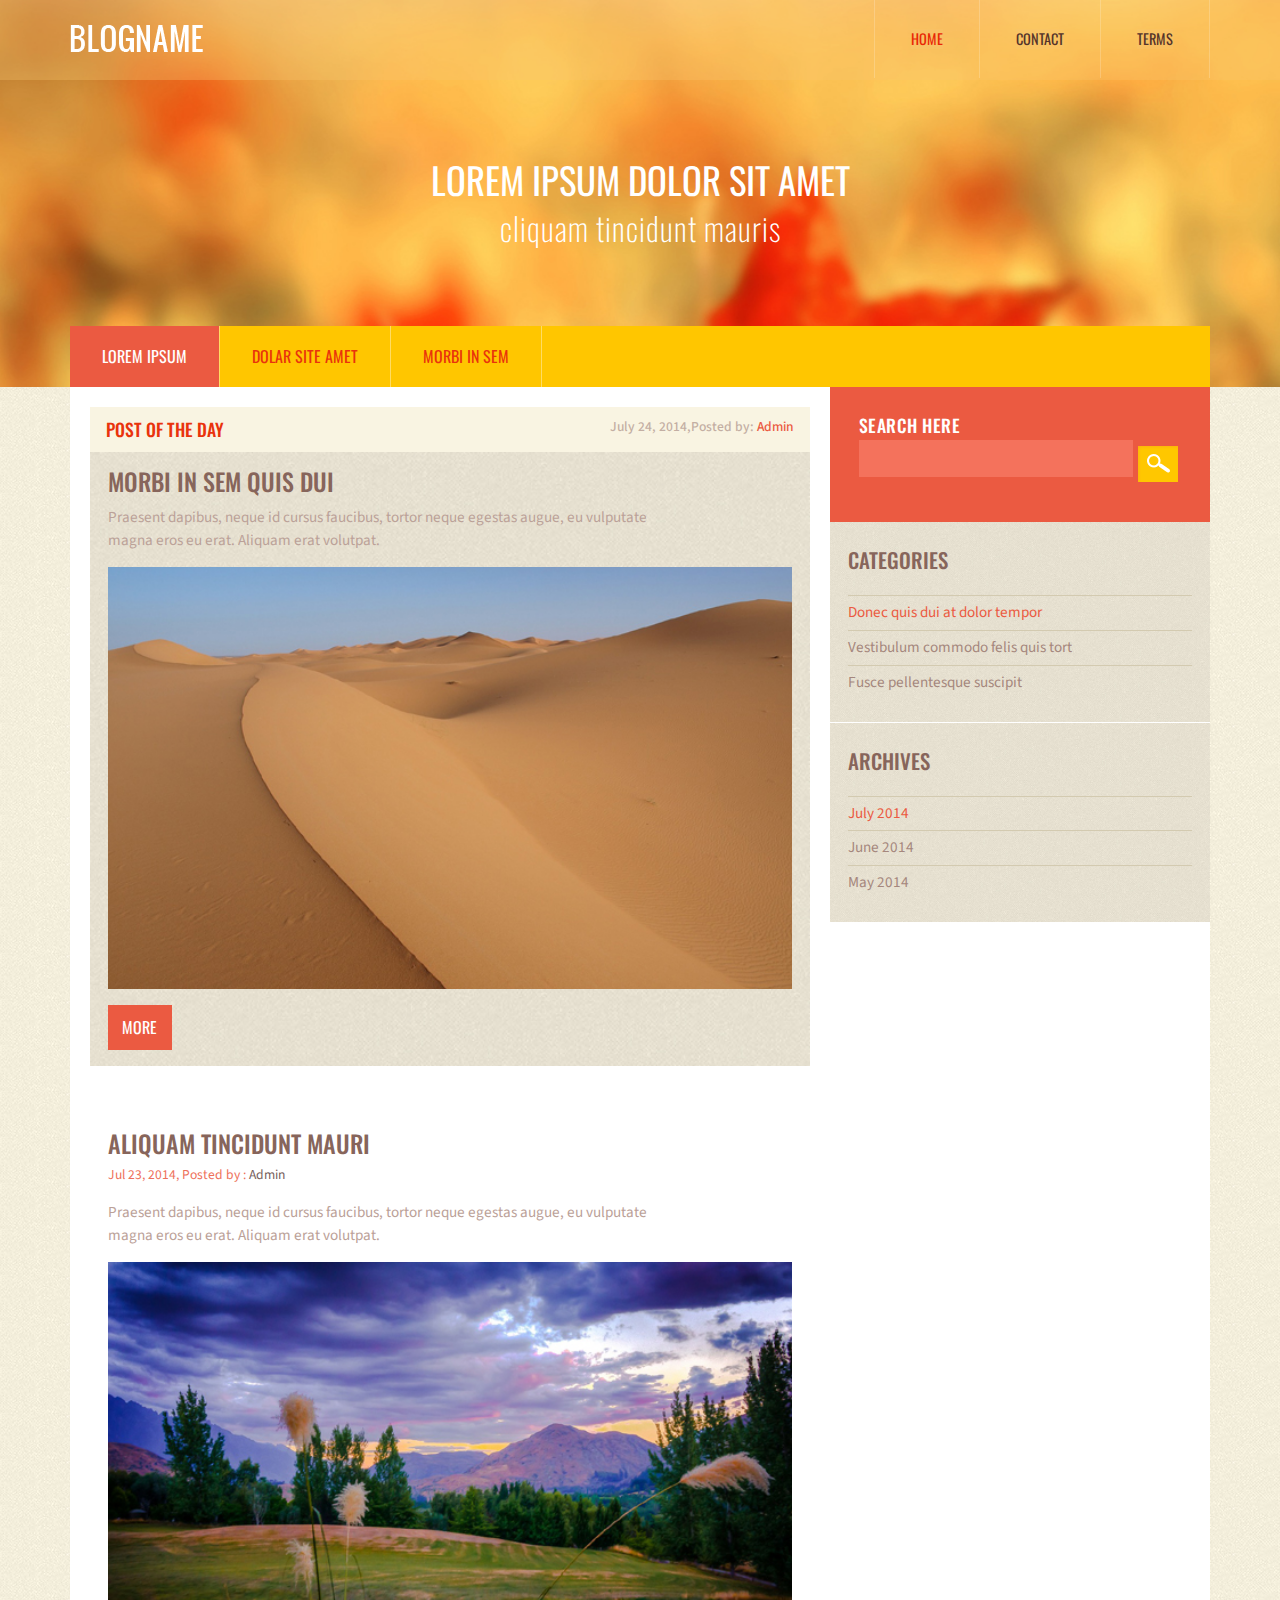
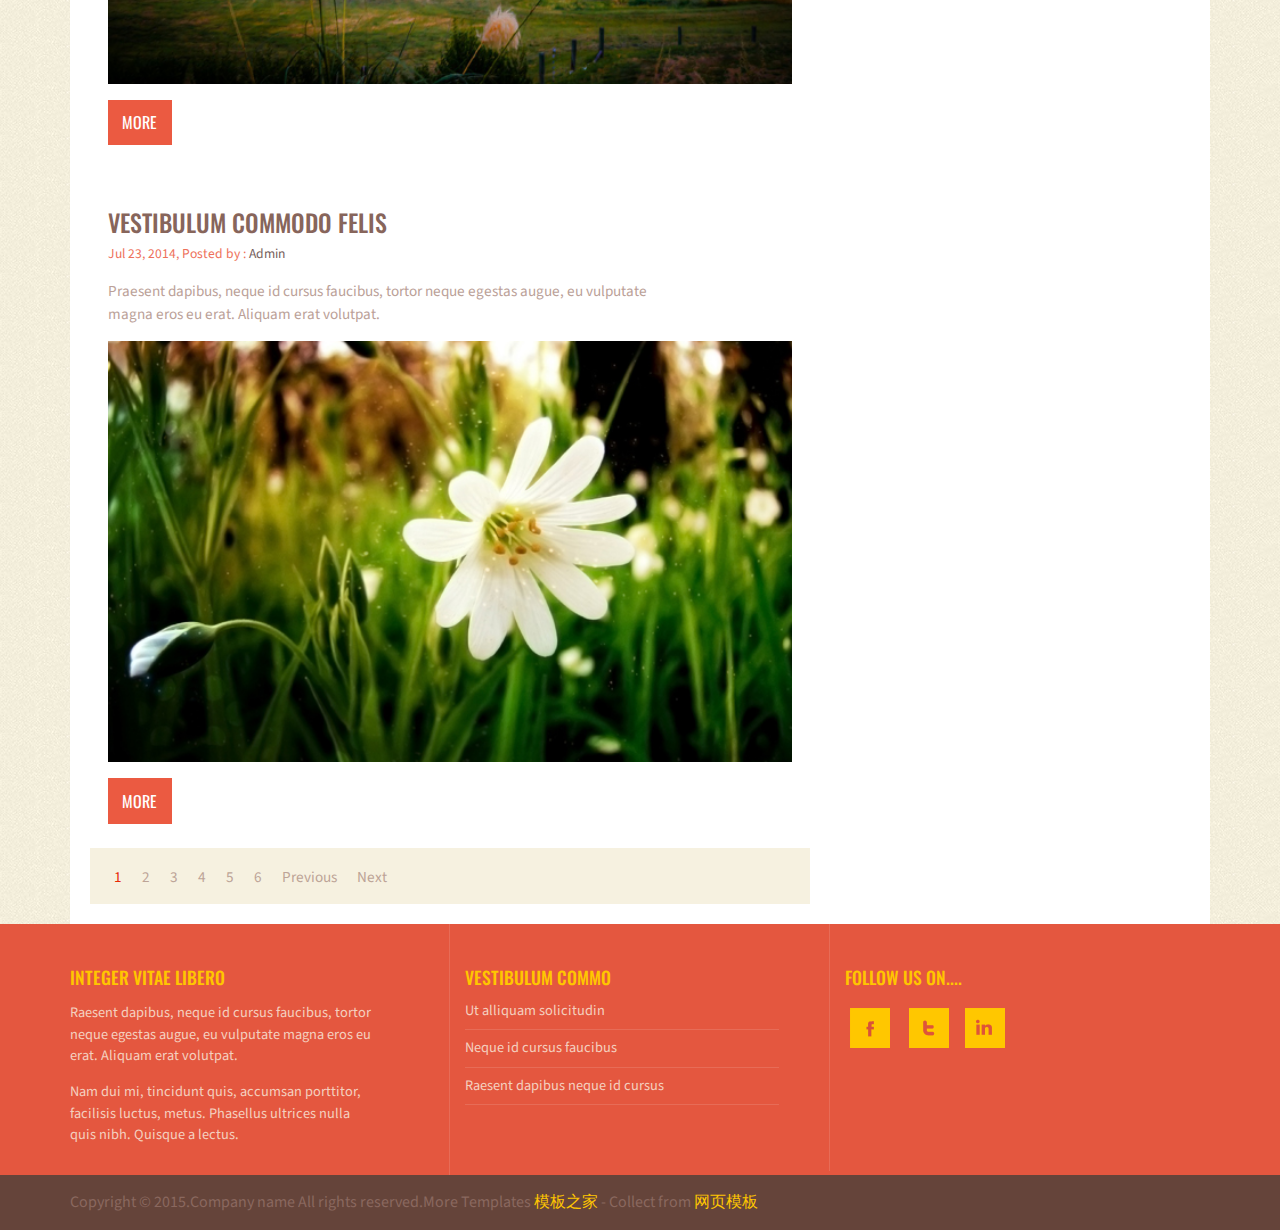
<file: templates/cpts_152_bec/index.html>
<!DOCTYPE HTML>
<html>
<head>
	<title>Home</title>
	<link href="css/bootstrap.css" rel='stylesheet' type='text/css' />
	<link href="css/style.css" rel='stylesheet' type='text/css' />
	<meta name="viewport" content="width=device-width, initial-scale=1">
	<meta http-equiv="Content-Type" content="text/html; charset=utf-8" />
	<meta name="keywords" content="Blogname Responsive web template, Bootstrap Web Templates, Flat Web Templates, Andriod Compatible web template, 
	Smartphone Compatible web template, free webdesigns for Nokia, Samsung, LG, SonyErricsson, Motorola web design" 
	/>
	<script type="application/x-javascript"> addEventListener("load", function() { setTimeout(hideURLbar, 0); }, false); function hideURLbar(){ window.scrollTo(0,1); } </script>
	<!----webfonts---->
		<link href='http://fonts.useso.com/css?family=Oswald:100,400,300,700' rel='stylesheet' type='text/css'>
		<link href='http://fonts.useso.com/css?family=Source+Sans+Pro:200,300,400,600,700,300italic,400italic,600italic' rel='stylesheet' type='text/css'>
		<!----//webfonts---->
		  <script src="http://ajax.useso.com/ajax/libs/jquery/2.1.1/jquery.min.js"></script>
		<!--end slider -->
		<!--script-->
<script type="text/javascript" src="js/move-top.js"></script>
<script type="text/javascript" src="js/easing.js"></script>
<!--/script-->
<script type="text/javascript">
			jQuery(document).ready(function($) {
				$(".scroll").click(function(event){		
					event.preventDefault();
					$('html,body').animate({scrollTop:$(this.hash).offset().top},900);
				});
			});
</script>
<!---->

</head>
<body>
<!---strat-banner---->
<div class="banner">				
	 <div class="header">  
		  <div class="container">
			  <div class="logo">
					<a href="index.html"> <img src="images/logo.png" title="soup" /></a>
			 </div>
			 <!---start-top-nav---->
			 <div class="top-menu">
				  <span class="menu"> </span> 
				   <ul>
						<li class="active"><a href="index.html">HOME</a></li>						
						<li><a href="contact.html">CONTACT</a></li>	
						<li><a href="terms.html">TERMS</a></li>						
						<div class="clearfix"> </div>
				 </ul>
			 </div>
			 <div class="clearfix"></div>
					<script>
					$("span.menu").click(function(){
					$(".top-menu ul").slideToggle("slow" , function(){
					});
					});
					</script>
				<!---//End-top-nav---->					
		 </div>
	 </div>
	 <div class="container">
		 <div class="banner-head">
			 <h1>Lorem ipsum dolor sit amet</h1>
			 <h2>cliquam tincidunt mauris</h2>
		 </div>
		 <div class="banner-links">
			 <ul>
				 <li class="active"><a href="#">LOREM IPSUM</a></li>
				 <li><a href="#">DOLAR SITE AMET</a></li>
				 <li><a href="#">MORBI IN SEM</a></li>
				 <div class="clearfix"></div>
			 </ul>
		 </div>
	 </div>
</div>
<!---//End-banner---->
<div class="copyrights">Collect from <a href="http://www.cssmoban.com/" >企业网站模板</a></div>
<div class="content">
	 <div class="container">
		 <div class="content-grids">
			 <div class="col-md-8 content-main">
				 <div class="content-grid">
					 <div class="content-grid-head">
						 <h3>POST OF THE DAY</h3>
						 <h4>July 24, 2014,Posted by: <a href="#">Admin</a></h4>
						 <div class="clearfix"></div>
					 </div>
					 <div class="content-grid-info">
						 <h3><a href="single.html">MORBI IN SEM QUIS DUI</a></h3>
						 <p>Praesent dapibus, neque id cursus faucibus, tortor neque egestas augue, eu vulputate magna eros eu erat. Aliquam erat volutpat.</p>
						 <img src="images/c1.jpg" alt=""/>
						 <a class="bttn" href="single.html">MORE</a>
					</div>
				 </div>
				 
				 <div class="content-grid-sec">
					 <div class="content-sec-info">
							 <h3><a href="single.html">ALIQUAM TINCIDUNT MAURI</a></h3>
							 <h4>Jul 23, 2014, Posted by : <a href="#">Admin</a></h4>
							 <p>Praesent dapibus, neque id cursus faucibus, tortor neque egestas augue, eu vulputate magna eros eu erat. Aliquam erat volutpat.</p>
							 <img src="images/c2.jpg" alt=""/>
							 <a class="bttn" href="single.html">MORE</a>
					 </div>
				 </div>
				 <div class="content-grid-sec">
					 <div class="content-sec-info">
							 <h3><a href="single.html">VESTIBULUM COMMODO FELIS</a></h3>
							 <h4>Jul 23, 2014, Posted by : <a href="#">Admin</a></h4>
							 <p>Praesent dapibus, neque id cursus faucibus, tortor neque egestas augue, eu vulputate magna eros eu erat. Aliquam erat volutpat.</p>
							 <img src="images/c3.jpg" alt=""/>
							 <a class="bttn" href="single.html">MORE</a>
					 </div>
				 </div>				 
				 <div class="pages">
					 <ul>
						 <li class="active"><a href="#">1</a></li>
						 <li><a href="#">2</a></li>
						 <li><a href="#">3</a></li>
						 <li><a href="#">4</a></li>
						 <li><a href="#">5</a></li>
						 <li><a href="#">6</a></li>
						 <li><a href="#">Previous</a></li>
						 <li><a href="#">Next</a></li>
					 </ul>
				 </div>				 
			 </div>
			 
			 <div class="col-md-4 content-main-right">
				 <div class="search">
						 <h3>SEARCH HERE</h3>
						<form>
							<input type="text" value="" onFocus="this.value=''" onBlur="this.value=''">
							<input type="submit" value="">
						</form>
				 </div>
				 <div class="categories">
					 <h3>CATEGORIES</h3>
					 <li class="active"><a href="#">Donec quis dui at dolor tempor</a></li>
					 <li><a href="#">Vestibulum commodo felis quis tort</a></li>
					 <li><a href="#">Fusce pellentesque suscipit</a></li>
				 </div>
				 <div class="archives">
					 <h3>ARCHIVES</h3>
					 <li class="active"><a href="#">July 2014</a></li>
					 <li><a href="#">June 2014</a></li>
					 <li><a href="#">May 2014</a></li>
				 </div>
			 </div>
			 <div class="clearfix"></div>
		 </div>
	 </div>
</div>
<!--fotter-->
<div class="fotter">
	 <div class="container">
		 <div class="col-md-4 fotter-info">
			 <h3>INTEGER VITAE LIBERO</h3>
			 <p>Raesent dapibus, neque id cursus faucibus, tortor neque egestas augue, eu vulputate magna eros eu erat. Aliquam erat volutpat. </p>
			 <p>Nam dui mi, tincidunt quis, accumsan porttitor, facilisis luctus, metus. Phasellus ultrices nulla quis nibh. Quisque a lectus. </p>
		 </div>
		 <div class="col-md-4 fotter-list">
			 <h3>VESTIBULUM COMMO</h3>
			 <ul>
			 <li><a href="#">Ut alliquam solicitudin</a></li>
			 <li><a href="#">Neque id cursus faucibus</a></li>
			 <li><a href="#">Raesent dapibus neque id cursus</a></li>
			 </ul>
		 </div>
		 <div class="col-md-4 fotter-media">
				<h3>FOLLOW US ON....</h3>
				 <div class="social-icons">
				 <a href="#"><span class="fb"> </span></a>
				 <a href="#"><span class="twt"> </span></a>
				 <a href="#"><span class="in"> </span></a>				 			 
			    </div>
		 </div>
		 <div class="clearfix"></div>
	 </div>
</div>
<!---fotter/-->
<div class="copywrite">
	 <div class="container">
	 <p>Copyright &copy; 2015.Company name All rights reserved.More Templates <a href="http://www.cssmoban.com/" target="_blank" title="模板之家">模板之家</a> - Collect from <a href="http://www.cssmoban.com/" title="网页模板" target="_blank">网页模板</a></p>
</div>
</div>
<!---->
<script type="text/javascript">
		$(document).ready(function() {
				/*
				var defaults = {
				containerID: 'toTop', // fading element id
				containerHoverID: 'toTopHover', // fading element hover id
				scrollSpeed: 1200,
				easingType: 'linear' 
				};
				*/
		$().UItoTop({ easingType: 'easeOutQuart' });
});
</script>
<a href="#to-top" id="toTop" style="display: block;"> <span id="toTopHover" style="opacity: 1;"> </span></a>



</body>
</html>
</file>
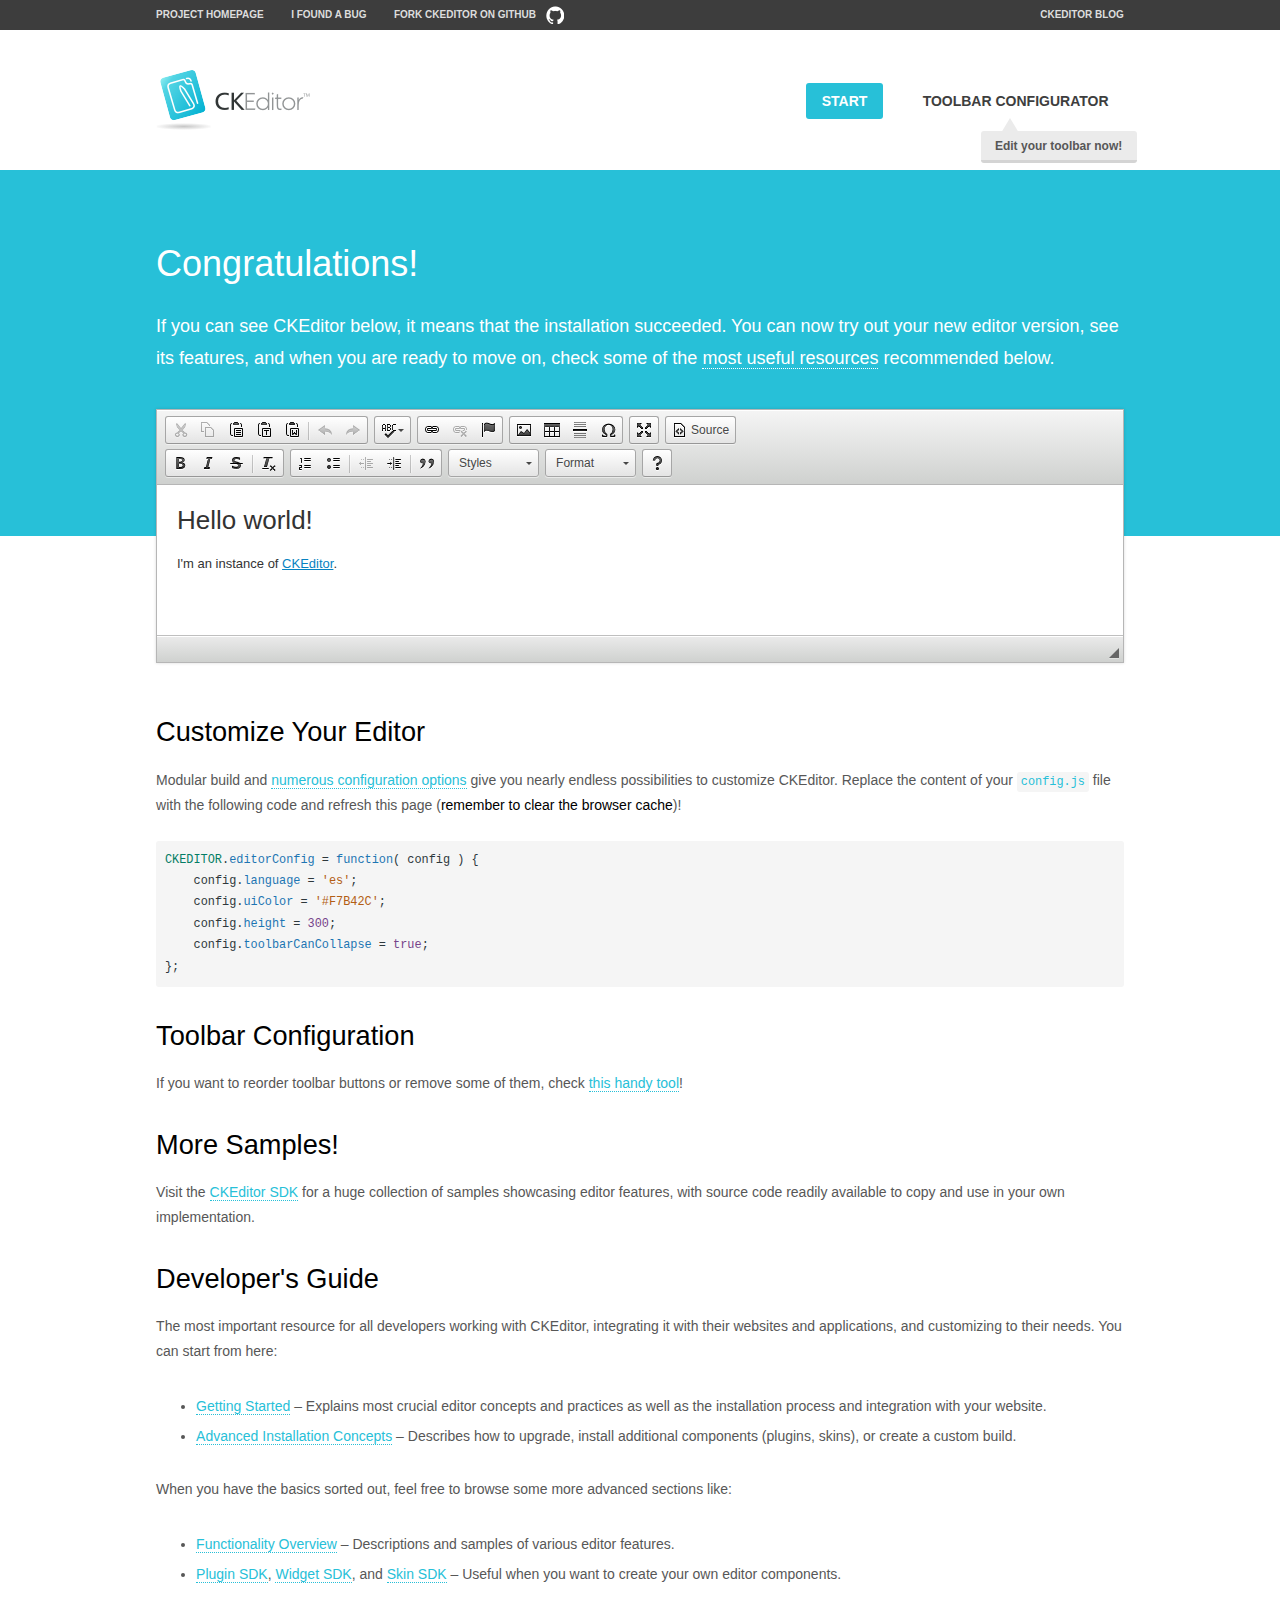
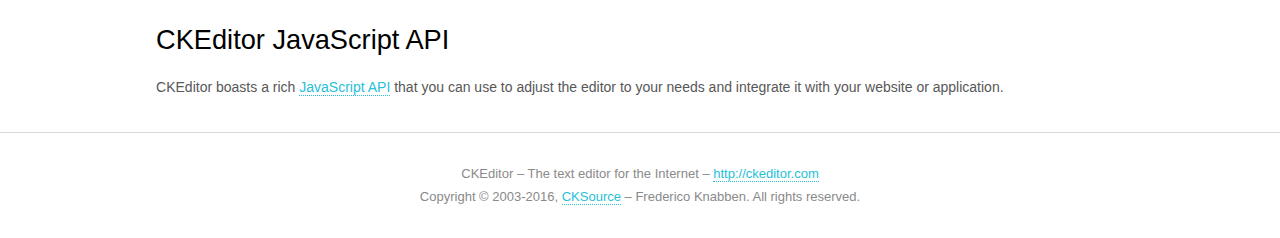
<file: static/plugins/ckeditor/samples/index.html>
<!DOCTYPE html>
<!--
Copyright (c) 2003-2016, CKSource - Frederico Knabben. All rights reserved.
For licensing, see LICENSE.md or http://ckeditor.com/license
-->
<html>
<head>
	<meta charset="utf-8">
	<title>CKEditor Sample</title>
	<script src="../ckeditor.js"></script>
	<script src="js/sample.js"></script>
	<link rel="stylesheet" href="css/samples.css">
	<link rel="stylesheet" href="toolbarconfigurator/lib/codemirror/neo.css">
</head>
<body id="main">

<nav class="navigation-a">
	<div class="grid-container">
		<ul class="navigation-a-left grid-width-70">
			<li><a href="http://ckeditor.com">Project Homepage</a></li>
			<li><a href="http://dev.ckeditor.com/">I found a bug</a></li>
			<li><a href="http://github.com/ckeditor/ckeditor-dev" class="icon-pos-right icon-navigation-a-github">Fork CKEditor on GitHub</a></li>
		</ul>
		<ul class="navigation-a-right grid-width-30">
			<li><a href="http://ckeditor.com/blog-list">CKEditor Blog</a></li>
		</ul>
	</div>
</nav>

<header class="header-a">
	<div class="grid-container">
		<h1 class="header-a-logo grid-width-30">
			<a href="index.html"><img src="img/logo.png" alt="CKEditor Sample"></a>
		</h1>

		<nav class="navigation-b grid-width-70">
			<ul>
				<li><a href="index.html" class="button-a button-a-background">Start</a></li>
				<li><a href="toolbarconfigurator/index.html" class="button-a">Toolbar configurator <span class="balloon-a balloon-a-nw">Edit your toolbar now!</span></a></li>
			</ul>
		</nav>
	</div>
</header>

<main>
	<div class="adjoined-top">
		<div class="grid-container">
			<div class="content grid-width-100">
				<h1>Congratulations!</h1>
				<p>
					If you can see CKEditor below, it means that the installation succeeded.
					You can now try out your new editor version, see its features, and when you are ready to move on, check some of the <a href="#sample-customize">most useful resources</a> recommended below.
				</p>
			</div>
		</div>
	</div>
	<div class="adjoined-bottom">
		<div class="grid-container">
			<div class="grid-width-100">
				<div id="editor">
					<h1>Hello world!</h1>
					<p>I'm an instance of <a href="http://ckeditor.com">CKEditor</a>.</p>
				</div>
			</div>
		</div>
	</div>

	<div class="grid-container">
		<div class="content grid-width-100">
			<section id="sample-customize">
				<h2>Customize Your Editor</h2>
				<p>Modular build and <a href="http://docs.ckeditor.com/#!/guide/dev_configuration">numerous configuration options</a> give you nearly endless possibilities to customize CKEditor. Replace the content of your <code><a href="../config.js">config.js</a></code> file with the following code and refresh this page (<strong>remember to clear the browser cache</strong>)!</p>
		<pre class="cm-s-neo CodeMirror"><code><span style="padding-right: 0.1px;"><span class="cm-variable">CKEDITOR</span>.<span class="cm-property">editorConfig</span> <span class="cm-operator">=</span> <span class="cm-keyword">function</span>( <span class="cm-def">config</span> ) {</span>
<span style="padding-right: 0.1px;"><span class="cm-tab">	</span><span class="cm-variable-2">config</span>.<span class="cm-property">language</span> <span class="cm-operator">=</span> <span class="cm-string">'es'</span>;</span>
<span style="padding-right: 0.1px;"><span class="cm-tab">	</span><span class="cm-variable-2">config</span>.<span class="cm-property">uiColor</span> <span class="cm-operator">=</span> <span class="cm-string">'#F7B42C'</span>;</span>
<span style="padding-right: 0.1px;"><span class="cm-tab">	</span><span class="cm-variable-2">config</span>.<span class="cm-property">height</span> <span class="cm-operator">=</span> <span class="cm-number">300</span>;</span>
<span style="padding-right: 0.1px;"><span class="cm-tab">	</span><span class="cm-variable-2">config</span>.<span class="cm-property">toolbarCanCollapse</span> <span class="cm-operator">=</span> <span class="cm-atom">true</span>;</span>
<span style="padding-right: 0.1px;">};</span></code></pre>
			</section>

			<section>
				<h2>Toolbar Configuration</h2>
				<p>If you want to reorder toolbar buttons or remove some of them, check <a href="toolbarconfigurator/index.html">this handy tool</a>!</p>
			</section>

			<section>
				<h2>More Samples!</h2>
				<p>Visit the <a href="http://sdk.ckeditor.com">CKEditor SDK</a> for a huge collection of samples showcasing editor features, with source code readily available to copy and use in your own implementation.</p>
			</section>

			<section>
				<h2>Developer's Guide</h2>
				<p>The most important resource for all developers working with CKEditor, integrating it with their websites and applications, and customizing to their needs. You can start from here:</p>
				<ul>
					<li><a href="http://docs.ckeditor.com/#!/guide/dev_installation">Getting Started</a> &ndash; Explains most crucial editor concepts and practices as well as the installation process and integration with your website.</li>
					<li><a href="http://docs.ckeditor.com/#!/guide/dev_advanced_installation">Advanced Installation Concepts</a> &ndash; Describes how to upgrade, install additional components (plugins, skins), or create a custom build.</li>
				</ul>
					<p>When you have the basics sorted out, feel free to browse some more advanced sections like:</p>
				<ul>
					<li><a href="http://docs.ckeditor.com/#!/guide/dev_features">Functionality Overview</a> &ndash; Descriptions and samples of various editor features.</li>
					<li><a href="http://docs.ckeditor.com/#!/guide/plugin_sdk_intro">Plugin SDK</a>, <a href="http://docs.ckeditor.com/#!/guide/widget_sdk_intro">Widget SDK</a>, and <a href="http://docs.ckeditor.com/#!/guide/skin_sdk_intro">Skin SDK</a> &ndash; Useful when you want to create your own editor components.</li>
				</ul>
			</section>

			<section>
				<h2>CKEditor JavaScript API</h2>
				<p>CKEditor boasts a rich <a href="http://docs.ckeditor.com/#!/api">JavaScript API</a> that you can use to adjust the editor to your needs and integrate it with your website or application.</p>
			</section>
		</div>
	</div>
</main>

<footer class="footer-a grid-container">
	<div class="grid-container">
		<p class="grid-width-100">
			CKEditor &ndash; The text editor for the Internet &ndash; <a class="samples" href="http://ckeditor.com/">http://ckeditor.com</a>
		</p>
		<p class="grid-width-100" id="copy">
			Copyright &copy; 2003-2016, <a class="samples" href="http://cksource.com/">CKSource</a> &ndash; Frederico Knabben. All rights reserved.
		</p>
	</div>
</footer>
<script>
	initSample();
</script>

</body>
</html>
</file>
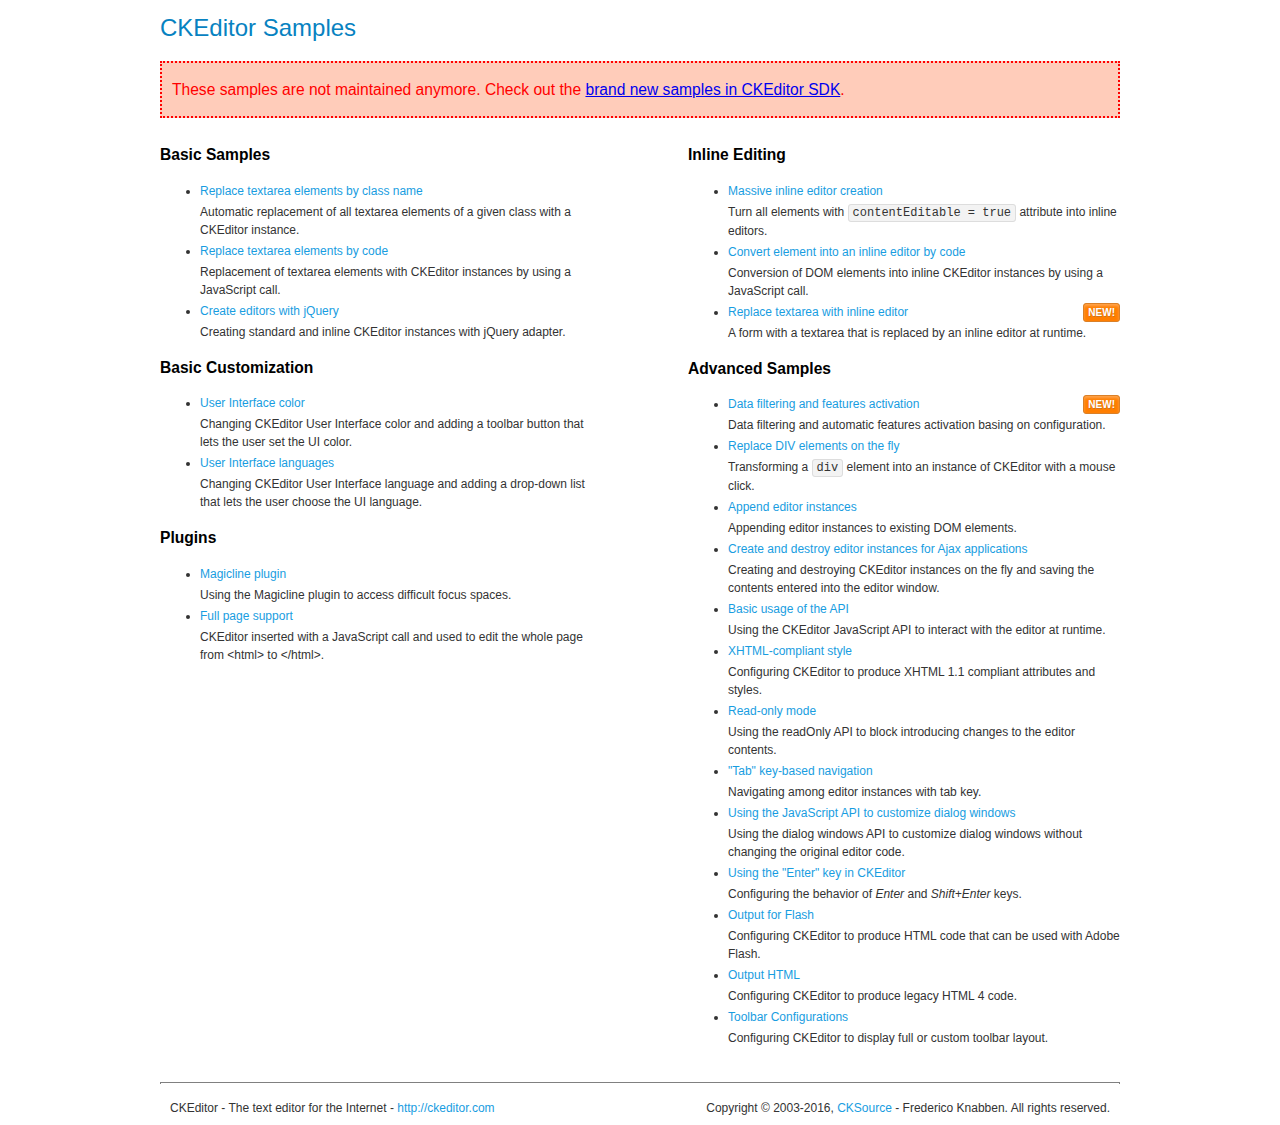
<file: static/plugins/ckeditor/samples/old/index.html>
<!DOCTYPE html>
<!--
Copyright (c) 2003-2016, CKSource - Frederico Knabben. All rights reserved.
For licensing, see LICENSE.md or http://ckeditor.com/license
-->
<html>
<head>
	<meta charset="utf-8">
	<title>CKEditor Samples</title>
	<link rel="stylesheet" href="sample.css">
</head>
<body>
	<h1 class="samples">
		CKEditor Samples
	</h1>
	<div class="warning deprecated">
		These samples are not maintained anymore. Check out the <a href="http://sdk.ckeditor.com/">brand new samples in CKEditor SDK</a>.
	</div>
	<div class="twoColumns">
		<div class="twoColumnsLeft">
			<h2 class="samples">
				Basic Samples
			</h2>
			<dl class="samples">
				<dt><a class="samples" href="replacebyclass.html">Replace textarea elements by class name</a></dt>
				<dd>Automatic replacement of all textarea elements of a given class with a CKEditor instance.</dd>

				<dt><a class="samples" href="replacebycode.html">Replace textarea elements by code</a></dt>
				<dd>Replacement of textarea elements with CKEditor instances by using a JavaScript call.</dd>

				<dt><a class="samples" href="jquery.html">Create editors with jQuery</a></dt>
				<dd>Creating standard and inline CKEditor instances with jQuery adapter.</dd>
			</dl>

			<h2 class="samples">
				Basic Customization
			</h2>
			<dl class="samples">
				<dt><a class="samples" href="uicolor.html">User Interface color</a></dt>
				<dd>Changing CKEditor User Interface color and adding a toolbar button that lets the user set the UI color.</dd>

				<dt><a class="samples" href="uilanguages.html">User Interface languages</a></dt>
				<dd>Changing CKEditor User Interface language and adding a drop-down list that lets the user choose the UI language.</dd>
			</dl>


			<h2 class="samples">Plugins</h2>
<dl class="samples">
<dt><a class="samples" href="magicline/magicline.html">Magicline plugin</a></dt>
<dd>Using the Magicline plugin to access difficult focus spaces.</dd>

<dt><a class="samples" href="wysiwygarea/fullpage.html">Full page support</a></dt>
<dd>CKEditor inserted with a JavaScript call and used to edit the whole page from &lt;html&gt; to &lt;/html&gt;.</dd>
</dl>
		</div>
		<div class="twoColumnsRight">
			<h2 class="samples">
				Inline Editing
			</h2>
			<dl class="samples">
				<dt><a class="samples" href="inlineall.html">Massive inline editor creation</a></dt>
				<dd>Turn all elements with <code>contentEditable = true</code> attribute into inline editors.</dd>

				<dt><a class="samples" href="inlinebycode.html">Convert element into an inline editor by code</a></dt>
				<dd>Conversion of DOM elements into inline CKEditor instances by using a JavaScript call.</dd>

				<dt><a class="samples" href="inlinetextarea.html">Replace textarea with inline editor</a> <span class="new">New!</span></dt>
				<dd>A form with a textarea that is replaced by an inline editor at runtime.</dd>

				
			</dl>

			<h2 class="samples">
				Advanced Samples
			</h2>
			<dl class="samples">
				<dt><a class="samples" href="datafiltering.html">Data filtering and features activation</a> <span class="new">New!</span></dt>
				<dd>Data filtering and automatic features activation basing on configuration.</dd>

				<dt><a class="samples" href="divreplace.html">Replace DIV elements on the fly</a></dt>
				<dd>Transforming a <code>div</code> element into an instance of CKEditor with a mouse click.</dd>

				<dt><a class="samples" href="appendto.html">Append editor instances</a></dt>
				<dd>Appending editor instances to existing DOM elements.</dd>

				<dt><a class="samples" href="ajax.html">Create and destroy editor instances for Ajax applications</a></dt>
				<dd>Creating and destroying CKEditor instances on the fly and saving the contents entered into the editor window.</dd>

				<dt><a class="samples" href="api.html">Basic usage of the API</a></dt>
				<dd>Using the CKEditor JavaScript API to interact with the editor at runtime.</dd>

				<dt><a class="samples" href="xhtmlstyle.html">XHTML-compliant style</a></dt>
				<dd>Configuring CKEditor to produce XHTML 1.1 compliant attributes and styles.</dd>

				<dt><a class="samples" href="readonly.html">Read-only mode</a></dt>
				<dd>Using the readOnly API to block introducing changes to the editor contents.</dd>

				<dt><a class="samples" href="tabindex.html">"Tab" key-based navigation</a></dt>
				<dd>Navigating among editor instances with tab key.</dd>


				
<dt><a class="samples" href="dialog/dialog.html">Using the JavaScript API to customize dialog windows</a></dt>
<dd>Using the dialog windows API to customize dialog windows without changing the original editor code.</dd>

<dt><a class="samples" href="enterkey/enterkey.html">Using the &quot;Enter&quot; key in CKEditor</a></dt>
<dd>Configuring the behavior of <em>Enter</em> and <em>Shift+Enter</em> keys.</dd>

<dt><a class="samples" href="htmlwriter/outputforflash.html">Output for Flash</a></dt>
<dd>Configuring CKEditor to produce HTML code that can be used with Adobe Flash.</dd>

<dt><a class="samples" href="htmlwriter/outputhtml.html">Output HTML</a></dt>
<dd>Configuring CKEditor to produce legacy HTML 4 code.</dd>

<dt><a class="samples" href="toolbar/toolbar.html">Toolbar Configurations</a></dt>
<dd>Configuring CKEditor to display full or custom toolbar layout.</dd>

			</dl>
		</div>
	</div>
	<div id="footer">
		<hr>
		<p>
			CKEditor - The text editor for the Internet - <a class="samples" href="http://ckeditor.com/">http://ckeditor.com</a>
		</p>
		<p id="copy">
			Copyright &copy; 2003-2016, <a class="samples" href="http://cksource.com/">CKSource</a> - Frederico Knabben. All rights reserved.
		</p>
	</div>
</body>
</html>
</file>
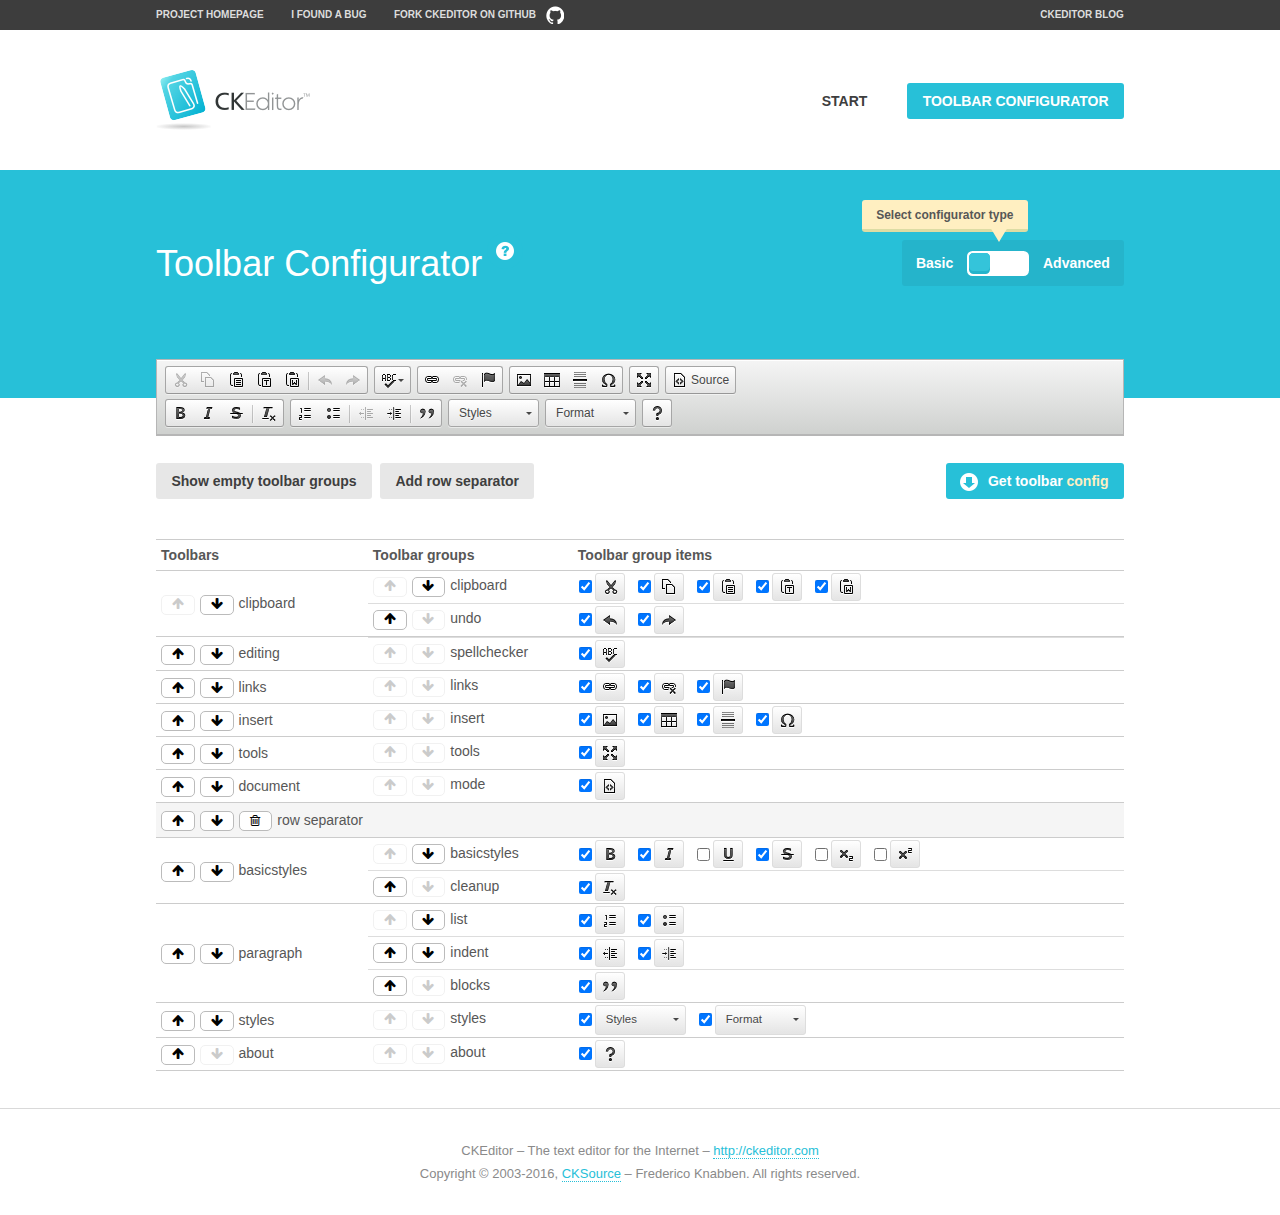
<file: static/plugins/ckeditor/samples/toolbarconfigurator/index.html>
<!DOCTYPE html>
<!--
Copyright (c) 2003-2016, CKSource - Frederico Knabben. All rights reserved.
For licensing, see LICENSE.md or http://ckeditor.com/license
-->
<!--[if IE 8]><html class="ie8"><![endif]-->
<!--[if gt IE 8]><html><![endif]-->
<!--[if !IE]><!--><html><!--<![endif]-->
<head>
	<meta charset="utf-8">
	<title>Toolbar Configurator</title>
	<script src="../../ckeditor.js"></script>
	<script>
		if ( CKEDITOR.env.ie && CKEDITOR.env.version < 9 )
			CKEDITOR.tools.enableHtml5Elements( document );
	</script>
	<link rel="stylesheet" href="lib/codemirror/codemirror.css">
	<link rel="stylesheet" href="lib/codemirror/show-hint.css">
	<link rel="stylesheet" href="lib/codemirror/neo.css">
	<link rel="stylesheet" href="css/fontello.css">
	<link rel="stylesheet" href="../css/samples.css">
</head>
<body id="toolbar">

<nav class="navigation-a">
	<div class="grid-container">
		<ul class="navigation-a-left grid-width-70">
			<li><a href="http://ckeditor.com">Project Homepage</a></li>
			<li><a href="http://dev.ckeditor.com/">I found a bug</a></li>
			<li><a href="http://github.com/ckeditor/ckeditor-dev" class="icon-pos-right icon-navigation-a-github">Fork CKEditor on GitHub</a></li>
		</ul>
		<ul class="navigation-a-right grid-width-30">
			<li><a href="http://ckeditor.com/blog-list">CKEditor Blog</a></li>
		</ul>
	</div>
</nav>

<header class="header-a">
	<div class="grid-container">
		<h1 class="header-a-logo grid-width-30">
			<a href="../index.html"><img src="../img/logo.png" alt="CKEditor Logo"></a>
		</h1>
		<nav class="navigation-b grid-width-70">
			<ul>
				<li><a href="../index.html"  class="button-a">Start</a></li>
				<li><a href="index.html"  class="button-a button-a-background">Toolbar configurator</a></li>
			</ul>
		</nav>
	</div>
</header>

<main>
	<div class="adjoined-top">
		<div class="grid-container">
			<div class="content grid-width-100">
				<div class="grid-container-nested">
					<h1 class="grid-width-60">
						Toolbar Configurator
						<a href="#help-content" type="button" title="Configurator help" id="help" class="button-a button-a-background button-a-no-text icon-pos-left icon-question-mark">Help</a>
					</h1>

					<div class="grid-width-40 grid-switch-magic">
						<div class="switch">
							<span class="balloon-a balloon-a-se">Select configurator type</span>
							<input type="radio" name="radio" data-num="1" id="radio-basic" />
							<input type="radio" name="radio" data-num="2" id="radio-advanced" />
							<label data-for="1" for="radio-basic">Basic</label>
							<span class="switch-inner">
								<span class="handler"></span>
							</span>
							<label data-for="2" for="radio-advanced">Advanced</label>
						</div>
					</div>
				</div>
			</div>
		</div>
	</div>
	<div class="adjoined-bottom">
		<div class="grid-container">
			<div class="grid-width-100">
				<div class="editors-container">
					<div id="editor-basic"></div>
					<div id="editor-advanced"></div>
				</div>
			</div>
		</div>
	</div>

	<div class="grid-container configurator">
		<div class="content grid-width-100">
			<div class="configurator">
				<div>
					<div id="toolbarModifierWrapper"></div>
				</div>
			</div>
		</div>
	</div>

	<div id="help-content">
		<div class="grid-container">
			<div class="grid-width-100">
				<h2>What Am I Doing Here?</h2>

				<div class="grid-container grid-container-nested">
					<div class="basic">
						<div class="grid-width-50">
							<p>Arrange <a href="http://docs.ckeditor.com/#!/api/CKEDITOR.config-cfg-toolbarGroups">toolbar groups</a>, toggle <a href="http://docs.ckeditor.com/#!/api/CKEDITOR.config-cfg-removeButtons">button visibility</a> according to your needs and get your toolbar configuration.</p>
							<p>You can replace the content of the <a href="../../config.js"><code>config.js</code></a> file with the generated configuration. If you already set some configuration options you will need to merge both configurations.</p>
						</div>
						<div class="grid-width-50">
							<p>Read more about different ways of <a href="http://docs.ckeditor.com/#!/guide/dev_configuration">setting configuration</a> and do not forget about <strong>clearing browser cache</strong>.</p>
							<p>Arranging toolbar groups is the recommended way of configuring the toolbar, but if you need more freedom you can use the <a href="#advanced">advanced configurator</a>.</p>
						</div>
					</div>
					<div class="advanced" style="display: none;">
						<div class="grid-width-50">
							<p>With this code editor you can edit your <a href="http://docs.ckeditor.com/#!/api/CKEDITOR.config-cfg-toolbar">toolbar configuration</a> live.</p>
							<p>You can replace the content of the <a href="../../config.js"><code>config.js</code></a> file with the generated configuration. If you already set some configuration options you will need to merge both configurations.</p>
						</div>
						<div class="grid-width-50">
							<p>Read more about different ways of <a href="http://docs.ckeditor.com/#!/guide/dev_configuration">setting configuration</a> and do not forget about <strong>clearing browser cache</strong>.</p>
						</div>
					</div>
				</div>

				<p class="grid-container grid-container-nested">
					<button type="button" class="help-content-close grid-width-100 button-a button-a-background">Got it. Let's play!</button>
				</p>
			</div>
		</div>
	</div>
</main>

<footer class="footer-a grid-container">
	<p class="grid-width-100">
		CKEditor &ndash; The text editor for the Internet &ndash; <a class="samples" href="http://ckeditor.com/">http://ckeditor.com</a>
	</p>
	<p class="grid-width-100" id="copy">
		Copyright &copy; 2003-2016, <a class="samples" href="http://cksource.com/">CKSource</a> &ndash; Frederico Knabben. All rights reserved.
	</p>
</footer>

<script src="lib/codemirror/codemirror.js"></script>
<script src="lib/codemirror/javascript.js"></script>
<script src="lib/codemirror/show-hint.js"></script>

<script src="js/fulltoolbareditor.js"></script>
<script src="js/abstracttoolbarmodifier.js"></script>
<script src="js/toolbarmodifier.js"></script>
<script src="js/toolbartextmodifier.js"></script>
<script src="../js/sf.js"></script>

<script>
	( function() {
		'use strict';

		var mode = ( window.location.hash.substr( 1 ) === 'advanced' ) ? 'advanced' : 'basic',
			configuratorSection = CKEDITOR.document.findOne( 'main > .grid-container.configurator' ),
			basicInstruction = CKEDITOR.document.findOne( '#help-content .basic' ),
			advancedInstruction = CKEDITOR.document.findOne( '#help-content .advanced' ),

			// Configurator mode switcher.
			modeSwitchBasic = CKEDITOR.document.getById( 'radio-basic' ),
			modeSwitchAdvanced = CKEDITOR.document.getById( 'radio-advanced' );

		// Initial setup
		function updateSwitcher() {
			if ( mode === 'advanced' ) {
				modeSwitchAdvanced.$.checked = true;
			} else {
				modeSwitchBasic.$.checked = true;
			}
		}

		updateSwitcher();

		CKEDITOR.document.getWindow().on( 'hashchange', function( e ) {
			var hash = window.location.hash.substr( 1 );
			if ( !( hash === 'advanced' || hash === 'basic' ) ) {
				return;
			}
			mode = hash;
			onToolbarsDone( mode );
		} );

		CKEDITOR.document.getWindow().on( 'resize', function() {
			updateToolbar( ( mode === 'basic' ? toolbarModifier : toolbarTextModifier )[ 'editorInstance' ] );
		} );

		function onRefresh( modifier ) {
			modifier = modifier || this;

			if ( mode === 'basic' && modifier instanceof ToolbarConfigurator.ToolbarTextModifier ) {
				return;
			}

			// CodeMirror container becomes visible, so we need to refresh and to avoid rendering problems.
			if ( mode === 'advanced' && modifier instanceof ToolbarConfigurator.ToolbarTextModifier ) {
				modifier.codeContainer.refresh();
			}

			updateToolbar( modifier.editorInstance );
		}

		function updateToolbar( editor ) {
			var editorContainer = editor.container;

			// Not always editor is loaded.
			if ( !editorContainer ) {
				return;
			}

			var displayStyle = editorContainer.getStyle( 'display' );

			editorContainer.setStyle( 'display', 'block' );

			var newHeight = editorContainer.getSize( 'height' );

			var newMarginTop = parseInt( editorContainer.getComputedStyle( 'margin-top' ), 10 );
			newMarginTop = ( isNaN( newMarginTop ) ? 0 : Number( newMarginTop ) );

			var newMarginBottom = parseInt( editorContainer.getComputedStyle( 'margin-bottom' ), 10 );
			newMarginBottom = ( isNaN( newMarginBottom ) ? 0 : Number( newMarginBottom ) );

			var result = newHeight + newMarginTop + newMarginBottom;

			editorContainer.setStyle( 'display', displayStyle );

			editor.container.getAscendant( 'div' ).setStyle( 'height', result + 'px' );
		}

		var toolbarModifier = new ToolbarConfigurator.ToolbarModifier( 'editor-basic' );

		var done = 0;
		toolbarModifier.init( onToolbarInit );
		toolbarModifier.onRefresh = onRefresh;

		CKEDITOR.document.getById( 'toolbarModifierWrapper' ).append( toolbarModifier.mainContainer );

		var toolbarTextModifier = new ToolbarConfigurator.ToolbarTextModifier( 'editor-advanced' );
		toolbarTextModifier.init( onToolbarInit );
		toolbarTextModifier.onRefresh = onRefresh;

		function onToolbarInit() {
			if ( ++done === 2 ) {
				onToolbarsDone();

				positionSticky.watch( CKEDITOR.document.findOne( '.toolbar' ), function() {
					return mode === 'advanced';
				} );
			}
		}

		function onToolbarsDone() {
			if ( mode === 'basic' ) {
				toggleModeBasic( false );
			} else {
				toggleModeAdvanced( false );
			}

			updateSwitcher();

			setTimeout( function() {
				CKEDITOR.document.findOne( '.editors-container' ).addClass( 'active' );
				CKEDITOR.document.findOne( '#toolbarModifierWrapper' ).addClass( 'active' );
			}, 200 );
		}

		CKEDITOR.document.getById( 'toolbarModifierWrapper' ).append( toolbarTextModifier.mainContainer );

		function toogleModeSwitch( onElement, offElement, onModifier, offModifier ) {
			onElement.addClass( 'fancy-button-active' );
			offElement.removeClass( 'fancy-button-active' );

			onModifier.showUI();
			offModifier.hideUI();
		}

		function toggleModeBasic( callOnRefresh ) {
			callOnRefresh = ( callOnRefresh !== false );
			mode = 'basic';
			window.location.hash = '#basic';
			toogleModeSwitch( modeSwitchBasic, modeSwitchAdvanced, toolbarModifier, toolbarTextModifier );

			configuratorSection.removeClass( 'freed-width' );
			basicInstruction.show();
			advancedInstruction.hide();

			callOnRefresh && onRefresh( toolbarModifier );
		}

		function toggleModeAdvanced( callOnRefresh ) {
			callOnRefresh = ( callOnRefresh !== false );
			mode = 'advanced';
			window.location.hash = '#advanced';
			toogleModeSwitch( modeSwitchAdvanced, modeSwitchBasic, toolbarTextModifier, toolbarModifier );

			configuratorSection.addClass( 'freed-width' );
			advancedInstruction.show();
			basicInstruction.hide();

			callOnRefresh && onRefresh( toolbarTextModifier );
		}

		modeSwitchBasic.on( 'click', toggleModeBasic );
		modeSwitchAdvanced.on( 'click', toggleModeAdvanced );

		//
		// Position:sticky for the toolbar.
		//

		// Will make elements behave like they were styled with position:sticky.
		var positionSticky = {
			// Store object: {
			// 		element: CKEDITOR.dom.element, // Element which will float.
			// 		placeholder: CKEDITOR.dom.element, // Placeholder which is place to prevent page bounce.
			// 		isFixed: boolean // Whether element float now.
			// }
			watched: [],

			active: [],

			staticContainer: null,

			init: function() {
				var element = CKEDITOR.dom.element.createFromHtml(
					'<div class="staticContainer">' +
						'<div class="grid-container" >' +
							'<div class="grid-width-100">' +
								'<div class="inner"></div>' +
							'</div>' +
						'</div>' +
					'</div>' );

				this.staticContainer = element.findOne( '.inner' );

				CKEDITOR.document.getBody().append( element );
			},

			watch: function( element, preventFunc ) {
				this.watched.push( {
					element: element,
					placeholder: new CKEDITOR.dom.element( 'div' ),
					isFixed: false,
					preventFunc: preventFunc
				} );
			},

			checkAll: function() {
				for ( var i = 0; i < this.watched.length; i++ ) {
					this.check( this.watched[ i ] );
				}
			},

			check: function( element ) {
				var isFixed = element.isFixed;
				var shouldBeFixed = this.shouldBeFixed( element );

				// Nothing to be done.
				if ( isFixed === shouldBeFixed ) {
					return;
				}

				var placeholder = element.placeholder;

				if ( isFixed ) {
					// Unfixing.

					element.element.insertBefore( placeholder );
					placeholder.remove();

					element.element.removeStyle( 'margin' );

					this.active.splice( CKEDITOR.tools.indexOf( this.active, element ), 1 );

				} else {
					// Fixing.
					placeholder.setStyle( 'width', element.element.getSize( 'width' ) + 'px' );
					placeholder.setStyle( 'height', element.element.getSize( 'height' ) + 'px' );
					placeholder.setStyle( 'margin-bottom', element.element.getComputedStyle( 'margin-bottom' ) );
					placeholder.setStyle( 'display', element.element.getComputedStyle( 'display' ) );
					placeholder.insertAfter( element.element );

					this.staticContainer.append( element.element );

					this.active.push( element );
				}

				element.isFixed = !element.isFixed;
			},

			shouldBeFixed: function( element ) {
				if ( element.preventFunc && element.preventFunc() ) {
					return false;
				}

				// If element is already fixed we are checking it's placeholder.
				var related = ( element.isFixed ? element.placeholder : element.element ),
					clientRect = related.$.getBoundingClientRect(),
					staticHeight = this.staticContainer.getSize('height' ),
					elemHeight = element.element.getSize( 'height' );

				if ( element.isFixed ) {
					return ( clientRect.top + elemHeight < staticHeight );
				} else {
					return ( clientRect.top < staticHeight );
				}
			}
		};

		positionSticky.init();

		CKEDITOR.document.getWindow().on( 'scroll',
			new CKEDITOR.tools.eventsBuffer( 100, positionSticky.checkAll, positionSticky ).input
		);

		// Make the toolbar sticky.
		positionSticky.watch( CKEDITOR.document.findOne( '.editors-container' ) );

		// Help button and help-content.
		( function() {
			var helpButton = CKEDITOR.document.getById( 'help' ),
				helpContent = CKEDITOR.document.getById( 'help-content' );

			// Don't show help button on IE8 because it's unsupported by Pico Modal.
			if ( CKEDITOR.env.ie && CKEDITOR.env.version == 8 ) {
				helpButton.hide();
			} else {
				// Display help modal when the button is clicked.
				helpButton.on( 'click', function( evt ) {
					SF.modal( {
						// Clone modal content from DOM.
						content: helpContent.getHtml(),

						afterCreate: function( modal ) {
							// Enable modal content button to close the modal.
							new CKEDITOR.dom.element( modal.modalElem() ).findOne( '.help-content-close' ).once( 'click', modal.close );
						}
					} ).show();
				} );
			}
		} )();
	} )();
</script>
</body>
</html>
</file>
<file: templates/cpts_152_bec/css/style.css>
/*--

--*/
html, body{
    font-size: 100%;
	background:#fff;
	font-family: 'Oswald', sans-serif;	
}
body a{
transition: 0.5s all ease;
-webkit-transition: 0.5s all ease;
-moz-transition: 0.5s all ease;
-o-transition: 0.5s all ease;
-ms-transition: 0.5s all ease;
}
h1,h2,h3,h4,h5,h6{
	margin:0;			   
}
p{
	margin:0;
}
ul,label{
	margin:0;
	padding:0;
}
/*----start-container---*/
.banner{
	background:url(../images/banner.jpg) no-repeat 0px 0px;
	background-size: 100%;
	min-height:340px;
}
/*----start-header----*/
.header{
background:rgba(246, 197, 112, 0.34);
height:80px;
}
.logo{
	float: left;
	margin-top: 1.3em;
}
.top-menu{
	float:right;
}
.top-menu ul li{
	float:left;
	display: inline-block;
	border-right: 1px solid rgba(255, 255, 255, 0.2);
}
.top-menu ul li:nth-child(1){
border-left: 1px solid rgba(255, 255, 255, 0.2);
}
.top-menu ul li a{
	background:rgba(246, 197, 112, 0.34);
	margin: 2em 2.5em;
	display: block;
	color: #54332A;
	font-weight:400;
	font-size:0.9em;
	text-decoration:none;
	transition: 0.5s all;
	-webkit-transition: 0.5s all;
	-moz-transition: 0.5s all;
	-o-transition: 0.5s all;	
}
.top-menu ul li a:hover,.top-menu ul li.active a{
color:#E82806;
}
.banner-head{
text-align:center;
margin:5em 0;
display:block;
}
.banner-head h1{
font-size:2.3em;
color:#fff;
text-transform:uppercase;
font-weight:400;
margin-bottom:10px;
}
.banner-head h2{
color:#fff;
font-size:2em;
font-weight:100;
letter-spacing:1px;
}
.banner-links ul{
background:#FFC600;
}
.banner-links ul li{
float:left;
display:inline-block;
border-right:1px solid rgba(255, 255, 255, 0.39);
}
.banner-links ul li.active a,.banner-links ul li a:hover{
background:#EB5A41;
color:#fff;
}
.banner-links ul li a{
display:block;
color:#E9330C;
padding:1.2em 2em;
font-size:1em;
text-decoration:none;
}
/*--banner-ends*/
.content{
background:url(../images/main-bg.jpg);
}
.content-grids {
background: #fff;
}
.content-main{
padding:20px;
}
.content-grid-head{
background:#F9F4E2;
padding:0.8em 1em;
}
.content-grid-head h3{
float:left;
color:#E9330C;
font-size:1.1em;
}
.content-grid-head h4{
float:right;
color:#C3AEA3;
font-size:0.85em;
text-decoration:none;
font-family: 'Source Sans Pro', sans-serif;
}
.content-grid-head h4 a{
color:#EB5A41;
text-decoration:none;
}
.content-grid-head h4 a:hover{
color:#C3AEA3;
}
.content-grid-info,.content-grid-single{
background:url(../images/cntnt-bg.jpg) repeat 0px 0px;
background-size:100% 100%;
padding:1em 18px;
}
.content-grid-info h3,.content-sec-info h3{
font-size:1.5em;
}
.content-grid-info h3 a,.content-sec-info h3 a{
color:#87655B;
margin-bottom:0.5em;
text-decoration:none;
display:block;
font-family: 'Oswald', sans-serif;
}
.content-grid-info h3 a:hover,.content-sec-info h3 a:hover{
color:#EB5A41;
}
.content-grid-info p,.content-sec-info p{
color:#BBA198;
line-height:1.5em;
width:80%;
font-size:0.95em;
font-family: 'Source Sans Pro', sans-serif;
margin-bottom:1em;
}
.content-grid-info img,.content-sec-info img{
width:100%;
}
.copyrights{text-indent:-9999px;height:0;line-height:0;font-size:0;overflow:hidden;}
a.bttn{
color:#fff;
background:#EB5A41;
padding:0.7em 0.9em;
text-decoration:none;
font-size:1em;
display:inline-block;
margin-top:1em;
}
a.bttn:hover{
color:#EB5A41;
background:#FFC600;
}
.content-grid-sec{
padding: 1em 18px 0 18px;
margin-top:3em;
}
.content-sec-info h3{
margin-bottom:8px;
}
.content-sec-info h4{
color:#EE705A;
font-weight:400;
font-size:0.85em;
text-decoration:none;
font-family: 'Source Sans Pro', sans-serif;
margin-bottom:1.3em;
display:block;
}
.content-sec-info h4 a{
color:#785F5D;
text-decoration:none;
}
.content-sec-info h4 a:hover{
color:#FFC600;
}
/*----*/
.pages{
background:#F6F1E0;
padding:1em;
margin-top:1.5em;
}
.pages ul li{
display:inline-block;
}
.pages ul li a{
margin:0 8px;
font-size:0.95em;
color:#BDA497;
font-family: 'Source Sans Pro', sans-serif;
}
.pages ul li.active a,.pages ul li a:hover{
color:#E82806;
}
/*----*/
.content-main-right{
padding:0;
}
.search {
background:#EB5A41;
padding: 1.8em;
}
.search h3{
color:#fff;
font-size:1.1em;
margin-bottom:5px;
letter-spacing:0.5px;
}
.search input[type="text"] {
padding:7px 8px;
font-weight: 300;
color: #fff;
border: none;
outline: none;
width: 85%;
font-weight:400;
font-size:1em;
background:#F4725C;
font-family: 'Source Sans Pro', sans-serif;
}
.search input[type="submit"] {
background: url(../images/splits.png) no-repeat -202px -6px;
border: none;
padding: 0px 0 23px 0;
outline: none;
width: 43px;
height: 51px;
}
.categories,.archives{
background: url(../images/cntnt-bg.jpg) repeat 0px 0px;
background-size: cover;
padding: 1.7em 18px 1.4em 18px;
}
.categories{
border-bottom:1px solid #fff;
}
.categories h3,.archives h3{
color: #87655B;
font-size: 1.3em;
font-family: 'Oswald', sans-serif;
margin-bottom:1.1em;
}
.categories li,.archives li{
display:block;
border-top:1px solid #D3CAB0;
}
.categories li:nth-child(3){
border-bottom:0px solid #D3CAB0;
}
.categories li a,.archives li a{
color:#A5877D;
font-family: 'Source Sans Pro', sans-serif;
font-size:0.95em;
text-decoration:none;
padding: 6px 0;
display:block;
font-weight:400;
}
.archives li.active a,.categories li.active a,.categories li a:hover,.archives li a:hover{
color:#EB5A41;
}
/*----*/
.fotter{
background:#E4573F;
}
.fotter-info{
border-right:1px solid rgba(255, 255, 255, 0.13);
padding:0;
padding-bottom:1.8em;
}
.fotter-info h3,.fotter-list h3,.fotter-media h3{
color:#FFC600;
font-size:1.1em;
padding-top:2.5em;
}
.fotter-info p{
color:#F4D0BF;
line-height:1.5em;
margin-top:1em;
font-size:0.9em;
font-family: 'Source Sans Pro', sans-serif;
width:80%;
}
.fotter-list{
border-right: 1px solid rgba(255, 255, 255, 0.13);
padding-bottom: 4.1em;
}
.fotter-list ul li{
display:block;
border-bottom:1px solid rgba(255, 255, 255, 0.13);
width:90%;
}
.fotter-list ul li a{
padding:8px 0;
color:#F4D0BF;
text-decoration:none;
font-family: 'Source Sans Pro', sans-serif;
font-size:0.9em;
display:block;
}
.fotter-list ul li a:hover{
color:#FFC600;
}
.fotter-list ul li:nth-child(1){
margin-top:5px;
padding-top:0;
}
.social-icons{
margin-top:1.3em;
}
.social-icons a span {
width: 43px;
height: 40px;
background: url('../images/splits.png') no-repeat 0px 0px;
display: inline-block;
margin: 0 5px;
}
.social-icons a span.fb{
background-position: -9px -10px;
}
.social-icons a span.fb:hover{
background-position:-9px -67px;
transition: 0.5s all;
	-webkit-transition: 0.5s all;
	-moz-transition: 0.5s all;
	-o-transition: 0.5s all;	
}
.social-icons a span.twt{
background-position: -67px -10px;
}
.social-icons a span.twt:hover{
background-position: -67px -67px;
transition: 0.5s all;
	-webkit-transition: 0.5s all;
	-moz-transition: 0.5s all;
	-o-transition: 0.5s all;	
}
.social-icons a span.in{
background-position: -128px -10px;
}
.social-icons a span.in:hover{
background-position: -128px -67px;
transition: 0.5s all;
	-webkit-transition: 0.5s all;
	-moz-transition: 0.5s all;
	-o-transition: 0.5s all;	
}
.copywrite {
background: #65443A;
text-align: left;
padding: 1em 0;
}
.copywrite p {
color: #8A685F;
font-size: 1em;
font-family: 'Source Sans Pro', sans-serif;
}
.copywrite p a{
color:#FFC600;
font-family: 'Source Sans Pro', sans-serif;
}
.copywrite p a:hover{
color:#DF553E;
}
/*--contact--*/
.contact,.terms{
background: url(../images/main-bg.jpg);
padding:2em 0;
}
.contact-left{
padding-left:0;
}
.contact-head{
border-bottom:3px solid #fff;
padding-bottom:2em;
}
.contact-head h3,.terms h3{
color: #87655B;
font-size: 2em;
margin-bottom: 1em;
font-family: 'Oswald', sans-serif;
}
.contact form input[type="text"],.contact-right textarea {
width: 100%;
padding: 10px 12px;
border: 1px solid #87655B;
font-size: 1.2em;
margin-bottom: 1.5em;
color: #87655B;
background:#EFEAD8;
font-family: 'Source Sans Pro', sans-serif;
outline: none;
font-weight: 400;
transition: 0.5s all ease;
-webkit-transition: 0.5s all ease;
-moz-transition: 0.5s all ease;
-o-transition: 0.5s all ease;
-ms-transition: 0.5s all ease;
}
.contact-right textarea{
resize:none;
height: 205px;
}
.contact form input[type="text"]:hover,.contact-right textarea:hover{
border:1px solid #EB5A41;
}
.contact form input[type="submit"] {
font-weight: 400;
color: #87655B;
outline: none;
border: 1px solid #87655B;
font-size: 1.2em;
padding: 0.6em 3em;
background:#EFEAD8;
font-family: 'Source Sans Pro', sans-serif;
transition: 0.5s all;
-webkit-transition: 0.5s all;
-moz-transition: 0.5s all;
-o-transition: 0.5s all;
-ms-transition: 0.5s all;
}
.contact form input[type="submit"]:hover{
background:#87655B;
border: 1px solid #87655B;
color:#fff;
}
.address{
padding:2em 0;
}
.address h3{
text-align:center;
color: #EB5A41;
font-size:1.5em;
}
.locations{
padding-left:0;
margin-top:3em;
}
.locations ul{
margin-bottom:2em;
}
.locations ul li{
display:inline-block;
}
.locations ul li span {
background: url(../images/find.png) no-repeat 0px 0px;
vertical-align: super;
width: 48px;
height: 48px;
display: inline-block;
margin-right: 0.5em;
padding-bottom: 7em;
}
.address-info  p{
color: #A5877D;
font-family: 'Source Sans Pro', sans-serif;
font-size: 1em;
text-decoration: none;
padding-bottom:1px;
display: block;
font-weight: 400;
}
.address-info p a{
color: #EB5A41;
font-family: 'Source Sans Pro', sans-serif;
}
.address-info h4 {
color: #87655B;
margin-bottom:8px;
font-size:1em;
}
.address-info h5 a{
color: #87655B;
margin:5px 0;
font-size:0.9em;
display:block;
}
/*--terms--*/
.terms-sec-head{
padding-bottom:1em;
}
.terms-sec-head p{
color: #A5877D;
font-family: 'Source Sans Pro', sans-serif;
font-size: 1em;
line-height:1.5em;
font-weight: 400;
}
.term{
background:#fff;
padding:1.2em 1.5em;
margin-bottom:2em;
}
.term h4{
color: #EB5A41;
font-size: 1.1em;
}
.term p{
color: #87655B;
font-size: 1em;
font-family: 'Source Sans Pro', sans-serif;
line-height:1.6em;
margin-top:0.8em;
}
.term li{
color: #87655B;
font-size:1em;
font-family: 'Source Sans Pro', sans-serif;
padding:5px 2em;
}
li.list{
margin-top:1em;
}
p.agree{
display:inline-block;
color: #A5877D;
font-family: 'Source Sans Pro', sans-serif;
font-size: 1em;
font-weight: 400;
margin-left: 0.5em;
}
.terms input[type="button"]{
display:block;
font-weight: 400;
color: #87655B;
outline: none;
border: 1px solid #87655B;
font-size: 1em;
margin-top:1em;
padding: 0.5em 2em;
background: #EFEAD8;
font-family: 'Source Sans Pro', sans-serif;
transition: 0.5s all;
-webkit-transition: 0.5s all;
-moz-transition: 0.5s all;
-o-transition: 0.5s all;
-ms-transition: 0.5s all;
}
.terms input[type="button"]:hover{
background: #87655B;
border: 1px solid #87655B;
color: #fff;
}
#toTop {
	display: none;
	text-decoration: none;
	position: fixed;
	bottom: 14px;
	right: 3%;
	overflow: hidden;
	width: 40px;
	height: 40px;
	border: none;
	text-indent: 100%;
	z-index:999;
	background: url(../images/to-top1.png) no-repeat 5px 10px #db5941;
-webkit-border-radius: 50%;
-moz-border-radius: 50%;
-o-border-radius: 50%;
-ms-border-radius: 50%;
}
#toTopHover {
	width: 40px;
	height: 40px;
	display: block;
	overflow: hidden;
	float: right;
	opacity: 0;
	-moz-opacity: 0;
	filter: alpha(opacity=0);
}
.content-grid-single h3{ 
color: #87655B;
margin-bottom: 0.5em;
text-decoration: none;
display: block;
font-family: 'Oswald', sans-serif;
}
.content-grid-single span{
color: #BBA198;
line-height: 1.5em;
font-size: 0.95em;
font-family: 'Source Sans Pro', sans-serif;
margin-bottom: 1em;
display:block;
}
.content-grid-single p{
color: #BBA198;
line-height: 1.8em;
font-size: 0.95em;
font-family: 'Source Sans Pro', sans-serif;
margin-top: 1em;
}
.content-form{
margin-top:2em;
}
.content-form h3,.comments h3{ 
color: #87655B;
margin-bottom: 1em;
text-decoration: none;
display: block;
font-family: 'Oswald', sans-serif;
}
.content-form form input[type="text"],.content-form form textarea{
padding: 10px 15px;
width: 80%;
color: #333;
font-size: 1em;
border: 1px solid #F6F1DE;
font-family: 'Source Sans Pro', sans-serif;
background: #F6F1DE;
outline: none;
display: block;
margin:10px 0;
}
.content-form form textarea{
height:100px;
resize:none;
}
.content-form form input[type="submit"] {
color: #fff;
background: #EB5A41;
padding: 0.4em 1.5em;
text-decoration: none;
font-size: 0.9em;
display: inline-block;
margin-top: 1em;
border:none;
outline:none;
border: 1px solid #EB5A41;
transition: 0.5s all ease;
-webkit-transition: 0.5s all ease;
-moz-transition: 0.5s all ease;
-o-transition: 0.5s all ease;
-ms-transition: 0.5s all ease;
}
.content-form form input[type="submit"]:hover{
background:transparent;
color:#EB5A41;
border: 1px solid #EB5A41;
}
.comments{
margin-top:2em;
}
.comments img{
float:left;
width:15%;
border:1px solid #87655B;
}
.comment-info{
float:left;
width:77%;
margin-left:3%;
}
.comment-info h4 {
font-size: 1em;
color:#EB5A41;
margin: 0px;
font-weight: 600;
font-family: 'Source Sans Pro', sans-serif;
margin-bottom:0.5em;
}
.comment-info p {
color: #BBA198;
line-height: 1.5em;
font-size: 0.95em;
font-family: 'Source Sans Pro', sans-serif;
margin:0 0 0.5em 0;
}
.comment-info h5{
color:#EB5A41;
font-size:0.85em;
display:block;
margin-bottom:1em;
font-family: 'Source Sans Pro', sans-serif;
}
.comment-info a{
color:#87655B;
background:transparent;
padding: 0.5em 1.5em;
text-decoration: none;
font-size: 0.85em;
display: inline-block;
font-family: 'Source Sans Pro', sans-serif;
border: 1px solid #87655B;
}
.comment-info a:hover{
color: #fff;
background: #EB5A41;
border: 1px solid #EB5A41;
}
.comment-grid{
margin-bottom:2.5em;
}
img.single-pic{
width:100%;
}
/*--responsive--*/
@media (max-width: 1024px){
.top-menu ul li a {
margin:2em;
}
.banner-head h1 {
font-size: 2.2em;
}
.banner-head h2 {
font-size: 1.7em;
}
.banner-links ul li a {
padding: 1em 1.5em;
font-size: 0.9em;
}
.content-grid-head h3 {
font-size: 1em;
}
.content-main {
padding: 16px;
}
.content-grid-head h4 {
font-size: 0.83em;
}
.content-grid-info h3, .content-sec-info h3 {
font-size: 1.3em;
margin-bottom: 0.4em;
}
.content-grid-info p, .content-sec-info p {
width: 95%;
font-size: 0.9em;
}
a.bttn {
padding: 0.55em 0.9em;
}
.content-grid-sec {
margin-top: 2em;
}
.content-sec-info h4 {
margin-bottom: 1em
}
.fotter-info p {
width: 93%;
}
.search {
padding: 1.5em;
}
.search input[type="text"] {
width: 81%;
}
.categories h3, .archives h3 {
font-size: 1.2em;
margin-bottom: 1em;
}
.contact-head h3, .terms h3 {
font-size: 1.6em;
margin-bottom: 1em;
}
.contact form input[type="text"], .contact-right textarea {
padding: 8px 12px;
font-size: 1em;
margin-bottom: 1em;
}
.contact-right textarea {
height: 153px;
}
.contact form input[type="submit"] {
font-size: 1em;
padding: 0.5em 2em;
}
}
@media (max-width: 768px){
.logo{
width:18%;
margin-top: 0.9em;
}
.logo img{
width:100%;
}
.header {
height: 64px;
}
.top-menu ul li a {
margin: 1.5em;
}
.banner-head {
margin: 3.46em 0;
}
.banner-head h1 {
font-size: 2em;
margin-bottom: 5px;
}
.banner {
min-height: 294px;
}
.content-grid-info img, .content-sec-info img {
width: 100%;
height: 350px;
}
.pages {
padding: 0.6em;
margin-top: 1em;
}
.search input[type="submit"] {
padding: 0px 0 16px 0;
width: 43px;
height: 44px;
}
.search input[type="text"] {
width: 93%;
}
.categories, .archives {
padding: 1.3em 18px 1em 18px;
}
.fotter-info h3, .fotter-list h3, .fotter-media h3 {
font-size: 1.1em;
padding-top: 1.6em;
letter-spacing:1px;
}
.fotter-info {
padding-bottom: 2em;
width: 33%;
float: left;
}
.fotter-list,.fotter-media{
width: 33%;
float: left;
}
.fotter-info p {
overflow: hidden;
height: 63px;
}
.fotter-list ul li {
width: 97%;
}
.fotter-list {
padding-bottom: 4.3em;
}
.contact-left,.contact-right {
width: 50%;
float: left;
}
.locations {
width: 50%;
float: left;
}
img.single-pic{
height: 350px;
}
.content-form form input[type="text"], .content-form form textarea {
width: 100%;
}
.content-form form textarea {
height: 150px;
}
.content-grid-single p {
overflow: hidden;
height: 135px;
}
.comment-info p{
height: 68px;
}
}
@media (max-width: 640px){
.header {
height: 58px;
}
.top-menu ul li a {
margin: 1.3em;
}
.banner-head h1 {
font-size: 1.7em;
margin-bottom: 3px;
}
.banner-head h2 {
font-size: 1.5em;
}
.banner-head {
margin: 2.57em 0;
}
.banner-links ul li a {
padding: 0.85em 1.2em;
}
.banner {
min-height: 244px;
}
.content-main {
padding: 15px;
}
.content-sec-info h3 {
font-size: 1.1em;
}
.content-grid-head h3 {
font-size: 0.95em;
}
.content-grid-info p, .content-sec-info p {
font-size: 0.85em;
line-height:1.3em;
}
.content-grid-info img, .content-sec-info img {
height: 285px;
}
a.bttn {
padding: 0.55em 1em;
font-size: 0.9em;
}
.content-grid-sec {
margin-top: 1.5em;
}
.pages ul li a {
font-size: 0.85em;
}
.search input[type="text"] {
width: 90%;
}
.categories li a, .archives li a {
font-size: 0.9em;
}
.categories h3, .archives h3 {
font-size: 1.1em;
margin-bottom: 0.6em;
}
.fotter-info p {
font-size: 0.85em;
}
.fotter-list ul li a {
font-size: 0.85em;
}
.fotter-list {
padding-bottom: 2em;
}
.contact-left, .contact-right {
width: 100%;
float: left;
padding:0;
}
.address-info p {
font-size: 0.9em;
}
.address {
padding-bottom:0;
}
.locations ul{
margin-bottom: 1em;
}
.contact-head h3, .terms h3 {
font-size: 1.4em;
margin-bottom: 0.5em;
}
.terms p {
font-size: 0.9em;
}
.term h4 {
font-size: 1em;
}
.term {
margin-bottom: 1em;
}
.terms input[type="button"] {
font-size: 0.9em;
}
.term li {
font-size: 0.9em;
padding: 3px 2em;
}
.content-grid-single h3 {
font-size: 1.3em;
}
img.single-pic {
height: 285px;
}
.content-grid-single span {
line-height: 1.3em;
font-size: 0.9em;
}
}
@media (max-width: 480px){
.header {
height: 48px;
}
.logo {
width: 21%;
margin-top: 0.8em;
}
.top-menu ul li a {
margin: 1.1em;
font-size: 0.83em;
}
.banner-head {
margin: 1.69em 0;
}
.banner-head h1 {
font-size: 1.2em;
margin-bottom: 2px;
}
.banner-head h2 {
font-size: 1em;
}
.banner-links ul li a {
padding: 0.8em 1em;
font-size: 0.8em;
}
.banner {
min-height: 180px;
}
.content-grid-head {
padding: 0.5em 1em;
}
.content-main {
padding: 13px;
}
.content-grid-head h3 {
font-size: 0.9em;
}
.content-grid-head h4 {
font-size: 0.78em;
}
.content-grid-info h3, .content-sec-info h3 {
font-size: 1.1em;
}
.content-grid-info p, .content-sec-info p {
font-size: 0.82em;
overflow: hidden;
height: 37px;
margin-bottom: 0.5em;
}
.content-grid-info img, .content-sec-info img {
height: 220px;
}
a.bttn {
padding: 0.5em 1em;
font-size: 0.8em;
}
.pages {
padding: 0.4em;
}
.search h3 {
font-size: 1em;
}
.categories h3, .archives h3 {
font-size: 1.05em;
margin-bottom: 0.6em;
}
.categories li a, .archives li a {
font-size: 0.85em;
}
.categories,.archives {
padding: 1.3em 18px 0.5em 18px;
}
.search input[type="text"] {
width: 87%;
}
.fotter-info,.fotter-list, .fotter-media {
width: 100%;
border-right:none;
padding: 0;
}
.fotter-info {
padding-bottom: 0em;
}
.fotter-info p {
height: 41px;
}
.social-icons {
margin:1em 0 1.5em 0;
}
.copywrite p {
font-size: 0.85em;
}
.contact form input[type="text"], .contact-right textarea {
font-size: 0.9em;
}
.contact, .terms {
padding: 1.5em 0;
}
.contact-right textarea {
height: 130px;
}
.contact form input[type="submit"] {
font-size: 0.85em;
}
.locations {
margin-top: 2em;
}
.address h3 {
font-size: 1.4em;
}
.locations {
width: 100%;
}
.locations ul {
margin-bottom: 2em;
}
.locations:nth-child(2){
display:none;
}
.address {
padding:1em 0 0 0;
}
.locations ul:nth-child(2){
margin-bottom:0;
}
.terms p ,.term li{
font-size: 0.85em;
}
.term:nth-child(7){
display:none;
}
img.single-pic {
height: 220px;
}
.content-grid-single h3 {
font-size: 1.3em;
}
.content-form {
margin-top: 1em;
}
.content-grid-single h3 {
font-size: 1.15em;
}
.content-form form input[type="text"], .content-form form textarea {
font-size: 0.9em;
padding: 8px 11px;
}
.content-form form textarea {
height: 121px;
}
.comment-info h4 {
font-size: 0.9em;
}
.comment-info p {
height: 59px;
font-size: 0.85em;
}
.comment-grid {
margin-bottom: 2em;
}
.content-grid-single span {
font-size: 0.8em;
}
.content-grid-single p {
height: 122px;
line-height: 1.5em;
font-size: 0.85em;
}
.comment-info p{
overflow:hidden;
height:60px;
}
.comment-info a {
padding: 0.4em 1.3em;
font-size: 0.8em;
}
.comments {
margin-top: 1.5em;
}
}
@media (max-width: 320px){
.top-menu ul li a {
margin: 0.9em 0.8em;
font-size: 0.8em;
}
.header {
height: 41px;
}
.logo {
width: 25%;
margin-top: 0.5em;
}
.banner-head h1 {
font-size: 1em;
margin-bottom: 1px;
}
.banner-head {
margin: 1.05em 0;
}
.banner-links ul li:nth-child(2) {
display: none;
}
.banner {
min-height: 120px;
}
.banner-links ul li a {
padding: 0.5em 0.6em;
font-size: 0.7em;
}
.banner-head h2{
display:none;
}
.content-main {
padding: 10px;
}
.content-grid-head {
padding: 0.5em;
}
.content-grid-head h3 {
font-size: 0.8em;
}
.content-grid-head h4 {
font-size: 0.8em;
float: left;
margin-top: 5px;
}
.content-grid-info {
padding: 0.7em 12px;
}
.content-grid-info h3, .content-sec-info h3 {
font-size: 1em;
margin-bottom:5px;
}
.content-grid-info p, .content-sec-info p {
font-size: 0.8em;
height: 32px;
margin-bottom: 5px;
line-height: 1.2em;
}
.content-grid-info img, .content-sec-info img {
height: 130px;
}
.content-grid-sec {
margin-top: 1em;
}
.content-sec-info h4 {
margin-bottom: 0.65em;
font-size: 0.8em;
}
a.bttn {
padding: 0.4em 0.58em;
font-size: 0.75em;
}
.content-grid-sec {
padding: 0.5em 12px 0 12px;
}
.pages ul li a {
margin: 0 4px;
font-size:0.8em;
}
.search input[type="text"] {
width: 79%;
padding: 5px 8px;
}
.search input[type="submit"] {
padding: 0px 0 10px 0;
width: 37px;
height: 32px;
background: url(../images/splits.png) no-repeat -204px -11px;
}
.search {
padding: 1em;
}
.search h3 {
font-size: 0.95em;
}
.categories, .archives {
padding: 1em 15px 0.5em 15px;
}
.categories h3, .archives h3 {
font-size: 1em;
margin-bottom: 0.6em;
}
.categories li a, .archives li a {
font-size: 0.8em;
padding: 5px 0;
}
.fotter-info h3, .fotter-list h3, .fotter-media h3 {
font-size: 1em;
padding-top: 1.2em;
}
.fotter-info p {
height: 34px;
font-size: 0.8em;
line-height: 1.3em;
margin-top: 0.5em;
}
.fotter-list ul li:nth-child(1) {
margin-top: 0px;
}
.fotter-list ul li a {
font-size: 0.8em;
padding: 5px 0;
}
.copywrite {
padding: 0.5em 0;
}
.contact, .terms {
padding: 1em 0;
}
.contact-head h3, .terms h3 {
font-size: 1.2em;
}
.contact form input[type="text"], .contact-right textarea {
font-size: 0.85em;
padding: 6px 7px;
}
.contact-right textarea {
height: 110px;
}
.contact form input[type="submit"] {
font-size: 0.8em;
padding: 0.4em 1.5em;
}
.contact-head {
padding-bottom: 1em;
}
.address h3 {
font-size: 1.2em;
}
.locations {
margin-top: 1.5em;
}
.address-info h4 {
margin-bottom: 5px;
font-size: 0.9em;
}
.address-info p {
font-size: 0.8em;
}
.locations ul {
margin-bottom: 1.3em;
}
.terms p, .term li {
font-size: 0.8em;
}
.terms-sec-head p{
overflow:hidden;
height:38px;
}
.term {
padding:0.5em 8px;
}
.term h4{
font-size:0.85em;
}
.terms-sec-head {
padding-bottom: 0.5em;
}
.terms p {
overflow: hidden;
height: 42px;
}
.terms input[type="checkbox"]{
float:left;
width:5%;
}
p.agree{
float:left;
width:92%;
}
.terms input[type="button"] {
font-size: 0.8em;
padding: 0.4em 1.5em;
}
img.single-pic {
height: 130px;
}
.content-grid-single h3 {
font-size: 1em;
}
.content-grid-single span {
overflow: hidden;
height: 31px;
}
.content-grid-single p {
height: 61px;
font-size: 0.8em;
}
.content-form form input[type="text"], .content-form form textarea {
font-size: 0.85em;
padding: 6px 11px;
}
.content-form form textarea {
height: 106px;
}
.content-form form input[type="submit"] {
padding: 0.3em 1.3em;
font-size: 0.8em;
}
.content-grid-single{
padding:0.7em 12px;
}
.comment-info {
width: 82%;
}
.comments h3 {
margin-bottom: 10px;
}
.comment-info h4 {
font-size: 0.8em;
margin-bottom:5px;
}
.comment-info h5 {
font-size: 0.75em;
}
.comment-info p {
height: 38px;
font-size: 0.8em;
}
.comment-info a {
padding: 0.3em 1em;
font-size: 0.8em;
}
}
</file>
<file: static/plugins/ckeditor/samples/css/samples.css>
/**
 * @license Copyright (c) 2003-2016, CKSource - Frederico Knabben. All rights reserved.
 * For licensing, see LICENSE.md or http://ckeditor.com/license
 */
@media (max-width: 900px) {
  .global-is-mobile-hidden {
    display: none !important;
  }
}
article,
aside,
details,
figcaption,
figure,
footer,
header,
hgroup,
main,
menu,
nav,
section {
  display: block;
}
body,
html {
  margin: 0;
  padding: 0;
  font: 16px / 1.8 Arial, 'Helvetica Neue', Helvetica, sans-serif;
  font-weight: 300;
  color: #575757;
}
.grid-width-10 {
  width: 10%;
}
.grid-width-20 {
  width: 20%;
}
.grid-width-30 {
  width: 30%;
}
.grid-width-40 {
  width: 40%;
}
.grid-width-50 {
  width: 50%;
}
.grid-width-60 {
  width: 60%;
}
.grid-width-70 {
  width: 70%;
}
.grid-width-80 {
  width: 80%;
}
.grid-width-90 {
  width: 90%;
}
.grid-width-100 {
  width: 100%;
}
@media (max-width: 900px) {
  .grid-width-10,
  .grid-width-20,
  .grid-width-30,
  .grid-width-40,
  .grid-width-50,
  .grid-width-60,
  .grid-width-70,
  .grid-width-80,
  .grid-width-90,
  .grid-width-100 {
    width: 100%;
  }
}
*[class*="grid-width"] {
  -webkit-box-sizing: border-box;
  -moz-box-sizing: border-box;
  box-sizing: border-box;
  padding-left: 4%;
  padding-right: 4%;
  float: left;
}
*[class*="grid-width"]:after,
.grid-container:after,
*[class*="grid-width"]:before,
.grid-container:before {
  content: '';
  display: block;
  overflow: hidden;
  visibility: hidden;
  font-size: 0;
  line-height: 0;
  width: 0;
  height: 0;
}
*[class*="grid-width"]:after,
.grid-container:after {
  clear: both;
}
.grid-container {
  -webkit-box-sizing: border-box;
  -moz-box-sizing: border-box;
  box-sizing: border-box;
  margin-left: auto;
  margin-right: auto;
}
.grid-container-nested *[class*="grid-width"]:first-child {
  padding-left: 0;
}
.grid-container-nested *[class*="grid-width"]:last-child {
  padding-right: 0;
}
@media (max-width: 900px) {
  .grid-container-nested *[class*="grid-width"]:first-child {
    padding-left: 4%;
  }
  .grid-container-nested *[class*="grid-width"]:last-child {
    padding-right: 4%;
  }
}
.header-a {
  min-height: 140px;
  overflow: hidden;
}
.header-a .header-a-logo {
  margin: 40px 0 0;
}
@media (max-width: 900px) {
  .header-a .header-a-logo {
    text-align: center;
  }
}
.header-a .header-a-logo img {
  border: transparent;
}
.navigation-a {
  height: 30px;
  background: #3d3d3d;
  position: absolute;
  left: 0;
  right: 0;
  top: 0;
  padding: 0;
  overflow: hidden;
}
@media (max-width: 900px) {
  .navigation-a {
    text-align: center;
  }
}
.navigation-a ul {
  list-style: none;
  margin: 0;
  overflow: hidden;
}
.navigation-a ul li,
.navigation-a ul li a {
  display: inline-block;
}
@media (max-width: 900px) {
  .navigation-a ul {
    width: auto;
    text-overflow: ellipsis;
    white-space: nowrap;
    display: inline-block;
    float: none;
  }
  .navigation-a ul:before,
  .navigation-a ul:after {
    display: none;
  }
}
.navigation-a ul.navigation-a-left {
  text-align: left;
}
@media (max-width: 900px) {
  .navigation-a ul.navigation-a-left {
    padding-right: 0;
  }
}
.navigation-a ul.navigation-a-right {
  text-align: right;
}
@media (max-width: 900px) {
  .navigation-a ul.navigation-a-right {
    padding-left: 23px;
  }
}
.navigation-a ul li + li {
  margin-left: 23px;
}
.navigation-a ul li a {
  font-size: 10px;
  font-size: 0.625rem;
  line-height: 18px;
  line-height: 1.13rem;
  line-height: 30px;
  float: left;
  color: #dddddd;
  font-weight: bold;
  text-decoration: none;
  text-transform: uppercase;
}
.navigation-a ul li a:hover {
  cursor: pointer;
  color: #ffffff;
}
.icon-navigation-a-github:before,
.icon-navigation-a-github:after {
  background-image: url("[data-uri]");
}
.navigation-b {
  text-align: right;
  margin: 52px 0 0;
  overflow: visible;
}
@media (max-width: 900px) {
  .navigation-b {
    text-align: center;
    margin-top: 20px;
    padding: 0;
  }
}
.navigation-b ul {
  padding: 0;
  list-style: none;
  margin: 0;
  overflow: visible;
}
.navigation-b ul li,
.navigation-b ul li a {
  display: inline-block;
}
@media (max-width: 900px) {
  .navigation-b ul {
    display: table;
    width: 100%;
    padding-bottom: 1.5em;
  }
}
@media (max-width: 900px) {
  .navigation-b ul li {
    display: table-row;
  }
}
.navigation-b ul li + li {
  margin-left: 20px;
}
@media (max-width: 900px) {
  .navigation-b ul li + li {
    margin-left: 0;
  }
}
.navigation-b ul li a {
  -webkit-box-sizing: border-box;
  -moz-box-sizing: border-box;
  box-sizing: border-box;
  text-transform: uppercase;
  text-decoration: none;
  outline: none;
}
@media (max-width: 900px) {
  .navigation-b ul li a {
    width: 100%;
    -webkit-border-radius: 0;
    -webkit-background-clip: padding-box;
    -moz-border-radius: 0;
    -moz-background-clip: padding;
    border-radius: 0;
    background-clip: padding-box;
  }
}
.footer-a {
  font-size: 13px;
  font-size: 0.8125rem;
  line-height: 23.4px;
  line-height: 1.46rem;
  padding-top: 2.25em;
  padding-bottom: 2.25em;
  overflow: hidden;
  color: #8a8a8a;
}
.footer-a a {
  color: #27c0d8;
  text-decoration: none;
  border-bottom: 1px dotted #27c0d8;
}
.footer-a a:hover {
  color: #23adc2;
}
.footer-a p {
  margin: 0;
  display: inline-block;
  text-align: center;
}
.content {
  font-size: 14px;
  font-size: 0.875rem;
  line-height: 25.2px;
  line-height: 1.57rem;
  overflow: hidden;
  padding-top: 1.5em;
  padding-bottom: 1.5em;
}
.content p {
  margin: 0.75em 0;
}
.content ul,
.content ol,
.content pre,
.content blockquote,
.content textarea:not([class^="cke"]),
.content .cke {
  margin: 1.875em 0;
}
.content code,
.content kbd {
  -webkit-border-radius: 3px;
  -webkit-background-clip: padding-box;
  -moz-border-radius: 3px;
  -moz-background-clip: padding;
  border-radius: 3px;
  background-clip: padding-box;
  padding: 3px 4px;
}
.content pre,
.content code,
.content kbd,
.content blockquote {
  background: #f5f5f5;
}
.content blockquote,
.content pre {
  background: none;
  border-left: 4px solid #27c0d8;
  padding: 1.5em 2.25em;
}
.content p a,
.content ul a,
.content ol a,
.content blockquote a,
.content h1 a,
.content h2 a,
.content h3 a,
.content h4 a,
.content h5 a {
  color: #27c0d8;
  text-decoration: none;
  border-bottom: 1px dotted #27c0d8;
}
.content p a:hover,
.content ul a:hover,
.content ol a:hover,
.content blockquote a:hover,
.content h1 a:hover,
.content h2 a:hover,
.content h3 a:hover,
.content h4 a:hover,
.content h5 a:hover {
  color: #23adc2;
}
.content h1,
.content h2,
.content h3,
.content h4,
.content h5 {
  color: #000;
  font-weight: 100;
}
.content h1 code,
.content h2 code,
.content h3 code,
.content h4 code,
.content h5 code,
.content h1 kbd,
.content h2 kbd,
.content h3 kbd,
.content h4 kbd,
.content h5 kbd {
  font-size: inherit;
}
.content h1 a.content-heading-anchor,
.content h2 a.content-heading-anchor,
.content h3 a.content-heading-anchor,
.content h4 a.content-heading-anchor,
.content h5 a.content-heading-anchor {
  font-weight: 100;
  vertical-align: middle;
  opacity: 0;
  border: 0;
}
.content h1:hover a.content-heading-anchor,
.content h2:hover a.content-heading-anchor,
.content h3:hover a.content-heading-anchor,
.content h4:hover a.content-heading-anchor,
.content h5:hover a.content-heading-anchor {
  opacity: 1;
}
.content h1:target a,
.content h2:target a,
.content h3:target a,
.content h4:target a,
.content h5:target a {
  -webkit-animation: targetLinkOpacity 0.5s linear alternate;
  -moz-animation: targetLinkOpacity 0.5s linear alternate;
  -o-animation: targetLinkOpacity 0.5s linear alternate;
  animation: targetLinkOpacity 0.5s linear alternate;
  opacity: 1;
}
.content input,
.content select,
.content textarea:not([class^="cke"]) {
  -webkit-border-radius: 3px;
  -webkit-background-clip: padding-box;
  -moz-border-radius: 3px;
  -moz-background-clip: padding;
  border-radius: 3px;
  background-clip: padding-box;
  -webkit-box-shadow: inset 0 1px 1px rgba(0, 0, 0, 0.08);
  -moz-box-shadow: inset 0 1px 1px rgba(0, 0, 0, 0.08);
  box-shadow: inset 0 1px 1px rgba(0, 0, 0, 0.08);
  font: inherit;
  color: inherit;
  border: 1px solid #d9d9d9;
  padding: .2em .5em;
}
.content input:focus,
.content select:focus,
.content textarea:not([class^="cke"]):focus {
  border-color: #66afe9;
  outline: 0;
  -webkit-box-shadow: inset 0 1px 1px rgba(0, 0, 0, 0.08), 0 0 8px #93c6ef;
  -moz-box-shadow: inset 0 1px 1px rgba(0, 0, 0, 0.08), 0 0 8px #93c6ef;
  box-shadow: inset 0 1px 1px rgba(0, 0, 0, 0.08), 0 0 8px #93c6ef;
}
.content abbr {
  border-bottom: 1px dotted #666;
  cursor: pointer;
}
.content blockquote {
  font-style: italic;
  font-family: Georgia, Times, "Times New Roman", serif;
  font-size: 16px;
  font-size: 1rem;
  line-height: 28.8px;
  line-height: 1.8rem;
}
.content em {
  font-style: italic;
}
.content h1 {
  font-size: 36px;
  font-size: 2.25rem;
  line-height: 64.8px;
  line-height: 4.05rem;
  margin: 1.125em 0 0;
}
.content h2 {
  font-size: 27.2px;
  font-size: 1.7rem;
  line-height: 48.96px;
  line-height: 3.06rem;
  margin: 0.9em 0 0;
}
.content h3 {
  font-size: 24px;
  font-size: 1.5rem;
  line-height: 43.2px;
  line-height: 2.7rem;
  font-weight: 500;
  margin: 0.75em 0 0;
}
.content h4 {
  font-size: 19.2px;
  font-size: 1.2rem;
  line-height: 34.56px;
  line-height: 2.16rem;
  font-weight: 500;
  margin: 0.75em 0 0;
}
.content h5 {
  font-size: 17.6px;
  font-size: 1.1rem;
  line-height: 31.68px;
  line-height: 1.98rem;
  font-weight: 500;
  margin: 0.75em 0 0;
}
.content hr {
  border: 0;
  border-top: 4px solid #d9d9d9;
  margin: 1.5em 0;
}
.content input[type="text"] {
  height: 1.8em;
  line-height: 1.8em;
}
.content input[type="button"] {
  -webkit-appearance: button;
  -moz-appearance: button;
  appearance: button;
}
.content kbd {
  font-size: 12px;
  font-size: 0.75rem;
  line-height: 21.6px;
  line-height: 1.35rem;
  font-family: Arial, 'Helvetica Neue', Helvetica, sans-serif;
  padding: 2px 6px;
  -webkit-box-shadow: 0 0 4px #ffffff inset, 0 2px 0 #d9d9d9;
  -moz-box-shadow: 0 0 4px #ffffff inset, 0 2px 0 #d9d9d9;
  box-shadow: 0 0 4px #ffffff inset, 0 2px 0 #d9d9d9;
}
.content p img {
  vertical-align: middle;
}
.content p pre {
  padding: 1.5em;
}
.content pre {
  padding: 0;
  border: 0;
  tab-size: 4;
  -o-tab-size: 4;
  -moz-tab-size: 4;
}
.content pre,
.content code {
  font-size: 11.89px;
  font-size: 0.743rem;
  line-height: 21.4px;
  line-height: 1.34rem;
  font-family: Consolas, Menlo, Monaco, Lucida Console, Liberation Mono, DejaVu Sans Mono, Bitstream Vera Sans Mono, Courier New, monospace, serif;
}
.content pre a,
.content code a {
  border: 0;
}
.content pre code {
  padding: 0.75em;
  display: block;
}
.content strong {
  color: #000;
}
.content ul ul,
.content ol ul,
.content ul ol,
.content ol ol {
  margin: 0.75em 0;
}
.content ul li,
.content ol li {
  font-size: 14px;
  font-size: 0.875rem;
  line-height: 30.24px;
  line-height: 1.89rem;
}
.content textarea:not([class^="cke"]) {
  width: 100%;
}
.content div.todo {
  border: 2px dotted #444;
  padding: 10px;
  margin: 60px 0 10px 0;
  /* Remove me some day */
}
.content div.todo:before {
  content: "TODO";
  font-weight: bold;
}
body a.button-a,
body button.button-a,
body input.button-a {
  -webkit-border-radius: 3px;
  -webkit-background-clip: padding-box;
  -moz-border-radius: 3px;
  -moz-background-clip: padding;
  border-radius: 3px;
  background-clip: padding-box;
  font-size: 14px;
  font-size: 0.875rem;
  line-height: 25.2px;
  line-height: 1.57rem;
  height: 36px;
  line-height: 36px;
  padding: 0 1.1em;
  font-weight: 700;
  color: #3e3e3e;
  white-space: nowrap;
  text-decoration: none;
  display: inline-block;
  cursor: pointer;
  border: 0;
  vertical-align: middle;
  margin: 1px 0;
  background: transparent;
}
body a.button-a.icon-pos-left,
body button.button-a.icon-pos-left,
body input.button-a.icon-pos-left {
  padding-left: .8em;
}
body a.button-a.icon-pos-right,
body button.button-a.icon-pos-right,
body input.button-a.icon-pos-right {
  padding-right: .8em;
}
body a.button-a.button-a-no-text,
body button.button-a.button-a-no-text,
body input.button-a.button-a-no-text {
  -webkit-border-radius: 100px;
  -webkit-background-clip: padding-box;
  -moz-border-radius: 100px;
  -moz-background-clip: padding;
  border-radius: 100px;
  background-clip: padding-box;
  width: 36px;
  padding: 0;
  text-indent: -999px;
  overflow: hidden;
  position: relative;
  text-align: center;
}
body a.button-a.button-a-no-text:before,
body button.button-a.button-a-no-text:before,
body input.button-a.button-a-no-text:before {
  position: absolute;
  left: 50%;
  top: 50%;
  margin: -9px 0 0 -9px;
}
@media (max-width: 900px) {
  body a.button-a.button-a-mobile-collapsed,
  body button.button-a.button-a-mobile-collapsed,
  body input.button-a.button-a-mobile-collapsed {
    -webkit-border-radius: 100px;
    -webkit-background-clip: padding-box;
    -moz-border-radius: 100px;
    -moz-background-clip: padding;
    border-radius: 100px;
    background-clip: padding-box;
    width: 36px;
    padding: 0;
    text-indent: -999px;
    overflow: hidden;
    position: relative;
    text-align: center;
  }
  body a.button-a.button-a-mobile-collapsed:before,
  body button.button-a.button-a-mobile-collapsed:before,
  body input.button-a.button-a-mobile-collapsed:before {
    position: absolute;
    left: 50%;
    top: 50%;
    margin: -9px 0 0 -9px;
  }
  body a.button-a.button-a-mobile-collapsed:before,
  body button.button-a.button-a-mobile-collapsed:before,
  body input.button-a.button-a-mobile-collapsed:before {
    position: absolute;
    left: 50%;
    top: 50%;
    margin: -9px 0 0 -9px;
  }
}
body a.button-a:active,
body button.button-a:active,
body input.button-a:active,
body a.button-a:hover,
body button.button-a:hover,
body input.button-a:hover {
  color: #fff;
  background: #23adc2;
}
body a.button-a:focus,
body button.button-a:focus,
body input.button-a:focus {
  border-color: #66afe9;
  outline: 0;
  -webkit-box-shadow: inset 0 1px 1px rgba(0, 0, 0, 0.075), 0 0 8px #93c6ef;
  -moz-box-shadow: inset 0 1px 1px rgba(0, 0, 0, 0.075), 0 0 8px #93c6ef;
  box-shadow: inset 0 1px 1px rgba(0, 0, 0, 0.075), 0 0 8px #93c6ef;
}
body a.button-a-soft,
body button.button-a-soft,
body input.button-a-soft {
  background: #e7e7e7;
}
body a.button-a-soft:active,
body button.button-a-soft:active,
body input.button-a-soft:active,
body a.button-a-soft:hover,
body button.button-a-soft:hover,
body input.button-a-soft:hover {
  color: #3e3e3e;
  background: #cecece;
}
body a.button-a-background,
body button.button-a-background,
body input.button-a-background,
body a.navigation-b ul li a:hover,
body button.navigation-b ul li a:hover,
body input.navigation-b ul li a:hover {
  color: #fff;
  background: #27c0d8;
}
body a.button-a-background:active,
body button.button-a-background:active,
body input.button-a-background:active,
body a.button-a-background:hover,
body button.button-a-background:hover,
body input.button-a-background:hover,
body a.navigation-b ul li a:hover:active,
body button.navigation-b ul li a:hover:active,
body input.navigation-b ul li a:hover:active,
body a.navigation-b ul li a:hover:hover,
body button.navigation-b ul li a:hover:hover,
body input.navigation-b ul li a:hover:hover {
  color: #fff;
  background: #23adc2;
}
.balloon-a {
  font-size: 12px;
  font-size: 0.75rem;
  line-height: 21.6px;
  line-height: 1.35rem;
  -webkit-border-radius: 3px;
  -webkit-background-clip: padding-box;
  -moz-border-radius: 3px;
  -moz-background-clip: padding;
  border-radius: 3px;
  background-clip: padding-box;
  border-bottom: 3px solid #d4d4d4;
  background: #ebebeb;
  display: inline-block;
  white-space: nowrap;
  padding: .4em 1.2em .2em;
  font-weight: 700;
  position: relative;
  z-index: 1000;
  text-transform: none;
  color: #575757;
}
.balloon-a:hover {
  color: #575757;
}
.balloon-a:before {
  content: '';
  width: 0;
  height: 0;
  border-style: solid;
  position: absolute;
}
.balloon-a-ne:before,
.balloon-a-nw:before {
  top: -13px;
  border-width: 0 9px 15.6px 9px;
  border-color: transparent transparent #ebebeb transparent;
}
.balloon-a-se:before,
.balloon-a-sw:before {
  bottom: -13px;
  border-width: 15.6px 9px 0 9px;
  border-color: #ebebeb transparent transparent transparent;
}
.balloon-a-nw:before,
.balloon-a-sw:before {
  left: 20px;
}
.balloon-a-ne:before,
.balloon-a-se:before {
  right: 20px;
}
.icon-pos-left:before,
.icon-pos-right:after {
  content: '';
  display: inline-block;
  width: 18px;
  height: 18px;
  vertical-align: middle;
  background-repeat: no-repeat;
}
.icon-pos-left:before {
  margin-right: 10px;
}
.icon-pos-right:after {
  margin-left: 10px;
}
.icon-download:before,
.icon-download:after {
  background-image: url("[data-uri]");
}
.icon-question-mark:before,
.icon-question-mark:after {
  background-image: url("[data-uri]");
}
.icon-close:before,
.icon-close:after {
  background-image: url("[data-uri]");
}
.ie8 .switch > * {
  vertical-align: middle;
}
.ie8 .switch input[type="radio"] {
  margin: 0 0.25em;
  display: inline-block;
}
.ie8 .switch label {
  margin-left: 0 !important;
  margin-right: 0 !important;
}
.ie8 .switch label[data-for="1"] {
  float: left;
}
.ie8 .switch label[data-for="2"] {
  float: right;
}
.ie8 .switch .switch-inner {
  display: none;
}
.switch {
  font-size: 14px;
  font-size: 0.875rem;
  line-height: 25.2px;
  line-height: 1.57rem;
  font-weight: bold;
  background-color: #27c0d8;
  overflow: hidden;
  display: inline-block;
  padding: 0.75em 0.25em;
  color: #fff;
  -webkit-border-radius: 3px;
  -webkit-background-clip: padding-box;
  -moz-border-radius: 3px;
  -moz-background-clip: padding;
  border-radius: 3px;
  background-clip: padding-box;
  position: relative;
}
.switch input[type="radio"] {
  display: none;
}
.switch label {
  position: relative;
  z-index: 2;
  float: left;
  cursor: pointer;
  padding: 0 0.75em;
}
.switch label:hover {
  text-decoration: underline;
}
.switch .switch-inner {
  float: left;
  background-color: #FFF;
  height: 1.5em;
  width: 4.125em;
  padding: 2px;
  margin: 0 0.25em;
  -webkit-border-radius: 5.5px;
  -webkit-background-clip: padding-box;
  -moz-border-radius: 5.5px;
  -moz-background-clip: padding;
  border-radius: 5.5px;
  background-clip: padding-box;
}
.switch .switch-inner .handler {
  overflow: hidden;
  position: relative;
  display: block;
  height: 1.5em;
  width: 1.5em;
  background: #25b4cb;
  -webkit-border-radius: 4.5px;
  -webkit-background-clip: padding-box;
  -moz-border-radius: 4.5px;
  -moz-background-clip: padding;
  border-radius: 4.5px;
  background-clip: padding-box;
}
.switch .switch-inner .handler:before {
  content: '';
  display: block;
  position: absolute;
  top: 0;
  right: 0;
  bottom: 3px;
  left: 0;
  background-color: #34c4da;
  -webkit-border-bottom-left-radius: 4.5px;
  -moz-border-radius-bottomleft: 4.5px;
  border-bottom-left-radius: 4.5px;
  -webkit-border-bottom-right-radius: 4.5px;
  -webkit-background-clip: padding-box;
  -moz-border-radius-bottomright: 4.5px;
  -moz-background-clip: padding;
  border-bottom-right-radius: 4.5px;
  background-clip: padding-box;
}
.switch:hover .switch-inner .handler:before {
  background: #45c9dd;
}
.switch input[data-num="2"]:checked ~ .switch-inner > .handler {
  margin-left: auto;
}
.switch input[data-num="2"]:checked ~ label[data-for="1"] {
  padding-right: 5.125em;
  margin-right: -4.375em;
}
.switch input[data-num="1"]:checked ~ label[data-for="2"] {
  padding-left: 5.125em;
  margin-left: -4.375em;
}
.toggler {
  -webkit-user-select: none;
  -moz-user-select: none;
  -ms-user-select: none;
  user-select: none;
}
.toggler label {
  cursor: pointer;
}
.toggler [data-collapse] {
  display: inherit;
}
.toggler [data-expand] {
  display: none;
}
.toggler.collapsed [data-collapse] {
  display: none;
}
.toggler.collapsed [data-expand] {
  display: inherit;
}
.toggler-container {
  overflow: hidden;
}
.toggler-container.collapsed {
  height: 0;
}
.icon-toggler-expanded:before,
.icon-toggler-collapsed:before,
.icon-toggler-expanded:after,
.icon-toggler-collapsed:after {
  background-image: url("[data-uri]");
}
.icon-toggler-expanded.icon-light:before,
.icon-toggler-collapsed.icon-light:before,
.icon-toggler-expanded.icon-light:after,
.icon-toggler-collapsed.icon-light:after {
  background-image: url("[data-uri]");
}
.icon-toggler-expanded:before,
.icon-toggler-expanded:after {
  background-position: top left;
}
.icon-toggler-collapsed:before,
.icon-toggler-collapsed:after {
  background-position: bottom left;
}
.modal {
  padding: 20px;
  border-radius: 3px;
  background-color: white;
  max-width: 700px;
  -webkit-box-sizing: border-box;
  -moz-box-sizing: border-box;
  box-sizing: border-box;
  width: 80% !important;
  top: 50% !important;
  -webkit-transform: translate(-50%, -50%) !important;
  -moz-transform: translate(-50%, -50%) !important;
  -o-transform: translate(-50%, -50%) !important;
  -ms-transform: translate(-50%, -50%) !important;
  transform: translate(-50%, -50%) !important;
}
.modal-close {
  -webkit-border-radius: 100px;
  -webkit-background-clip: padding-box;
  -moz-border-radius: 100px;
  -moz-background-clip: padding;
  border-radius: 100px;
  background-clip: padding-box;
  cursor: pointer;
  height: 18px;
  width: 18px;
  position: absolute;
  top: 10px;
  right: 10px;
  font-size: 17px;
  text-align: center;
  line-height: 19px;
  background: #cccccc;
}
main .grid-container,
header .grid-container,
.navigation-a > div,
footer > div {
  max-width: 968px;
}
.header-a {
  margin-top: 30px;
}
.footer-a {
  border-top: 1px solid #d9d9d9;
}
.adjoined-top {
  background-color: #27c0d8;
  color: #fff;
}
.adjoined-top .content h1,
.adjoined-top .content h2,
.adjoined-top .content h3,
.adjoined-top .content h4,
.adjoined-top .content h5 {
  color: #fff;
}
.adjoined-top .content p {
  font-size: 18px;
  font-size: 1.125rem;
  line-height: 32.4px;
  line-height: 2.02rem;
  font-weight: 100;
}
.adjoined-top .content p a {
  text-decoration: none;
  border-bottom: 1px dotted #fff;
  color: inherit;
}
.adjoined-top .content p a:hover {
  color: #e6e6e6;
}
.adjoined-top .content button {
  color: #fff;
}
.adjoined-top .content strong {
  color: #fff;
}
.adjoined-top .content code {
  font-size: inherit;
  color: #27c0d8;
}
.adjoined-bottom {
  position: relative;
}
.adjoined-bottom:before {
  z-index: -1;
  content: '';
  background: #27c0d8;
  position: absolute;
  top: 0;
  left: 0;
  right: 0;
  height: 50%;
}
main .grid-container,
header .grid-container,
.navigation-a > div,
footer > div {
  max-width: 1052px;
}
main .grid-container.freed-width {
  max-width: none;
}
.switch {
  background: #25b4cb;
  float: right;
  overflow: visible;
}
.switch .balloon-a {
  position: absolute;
  top: -40px;
  right: 50%;
  margin-right: -15px;
  background: #FFEFC1;
  border-bottom-color: #DCDCA4;
}
.switch .balloon-a:before {
  border-color: #FFEFC1 transparent transparent transparent;
}
#toolbar .editors-container {
  overflow: hidden;
  height: 0;
  transition: height 200ms;
}
#toolbar .editors-container.active {
  height: auto;
}
#main #editor {
  background: #FFF;
  padding: 2% 4%;
  border: dashed 5px #27c0d8;
}
div.cke a.cke_button,
div.cke .cke_combo_button {
  border-bottom: none;
}
div.cke a.cke_button.cke_combo_button,
div.cke .cke_combo_button.cke_combo_button {
  border-bottom: 1px solid #a6a6a6;
}
#main .adjoined-top:before {
  height: 335px;
}
#toolbar .adjoined-top:before {
  height: 219px;
}
#toolbar .adjoined-top .grid-container-nested {
  height: 147px;
}
.content .grid-switch-magic {
  margin: 3.5em 0 0;
}
#info-box {
  padding-bottom: 0;
}
#info-box > div {
  width: 100%;
  text-align: right;
}
#info-box > div .toggler {
  padding-right: 0;
}
#info-box > div .toggler:hover {
  background: transparent;
  color: #000;
}
#info-box > div .toggler:hover > label {
  text-decoration: underline;
}
#info-box > div h2 {
  float: left;
  margin-top: 0;
}
#info-box > div#instructions-container {
  text-align: left;
}
#toolbarModifierWrapper {
  overflow: hidden;
  height: 0;
  opacity: 0;
  transition: height 200ms;
}
#toolbarModifierWrapper.active {
  height: auto;
  opacity: 1;
}
header {
  overflow: visible;
}
header div.grid-container {
  overflow: visible;
}
header .navigation-b {
  overflow: visible;
}
header .navigation-b ul {
  overflow: visible;
}
header .navigation-b a {
  position: relative;
}
header .balloon-a {
  position: absolute;
  top: 48px;
  left: 50%;
  margin-left: -35px;
}
@media (max-width: 1140px) {
  header .balloon-a {
    left: auto;
    margin-left: auto;
    right: 50%;
    margin-right: -35px;
  }
  header .balloon-a:before {
    left: auto;
    right: 22px;
  }
}
@media (max-width: 900px) {
  header .balloon-a {
    display: none;
  }
}
#toolbar .cke_toolbar {
  pointer-events: none;
  -webkit-user-select: none;
  -moz-user-select: none;
  -ms-user-select: none;
  user-select: none;
  cursor: default;
}
.some-toolbar-active .cke_toolbar {
  zoom: 1;
  filter: alpha(opacity=50);
  -webkit-opacity: 0.5;
  -moz-opacity: 0.5;
  opacity: 0.5;
}
.cke_toolbar.active {
  position: relative;
  zoom: 1;
  filter: alpha(opacity=100);
  -webkit-opacity: 1;
  -moz-opacity: 1;
  opacity: 1;
}
.cke_toolbar.active:after {
  content: '';
  display: block;
  position: absolute;
  top: 0;
  right: 6px;
  bottom: 5px;
  left: 0;
  -webkit-border-radius: 5px;
  -webkit-background-clip: padding-box;
  -moz-border-radius: 5px;
  -moz-background-clip: padding;
  border-radius: 5px;
  background-clip: padding-box;
  -webkit-box-shadow: 0px 0px 15px 3px #fff4b0;
  -moz-box-shadow: 0px 0px 15px 3px #fff4b0;
  box-shadow: 0px 0px 15px 3px #fff4b0;
}
.cke_toolbar.active .cke_toolgroup {
  -webkit-box-shadow: none;
  -moz-box-shadow: none;
  box-shadow: none;
  border-color: #e3c300;
}
.cke_toolbar.active .cke_combo,
.cke_toolbar.active .cke_toolgroup {
  position: relative;
  z-index: 2;
}
.cke_toolbar.active .cke_combo_button {
  -webkit-box-shadow: none;
  -moz-box-shadow: none;
  box-shadow: none;
}
.unselectable {
  -webkit-user-select: none;
  -moz-user-select: none;
  -ms-user-select: none;
  user-select: none;
}
.toolbar {
  padding: 5px 0;
  margin-bottom: 2.4em;
  overflow: hidden;
  background: #fff;
}
.toolbar button.button-a.cke_button {
  cursor: pointer;
  display: inline-block;
  padding: 4px 6px;
  outline: 0;
  border: 1px solid #a6a6a6;
}
.toolbar button.button-a.hidden {
  display: none;
}
.toolbar button.button-a.left {
  float: left;
  margin-right: 8px;
}
.toolbar button.button-a.right {
  float: right;
  margin-left: 8px;
}
.toolbar button.button-a .highlight {
  color: #ffefc1;
}
.configContainer.hidden,
.toolbarModifier.hidden,
.toolbarModifier-hints.hidden {
  display: none;
}
.toolbarModifier :focus,
.toolbar button:focus,
.configContainer textarea.configCode:focus {
  outline: none;
}
div.toolbarModifier {
  padding: 0;
  overflow: hidden;
  width: 100%;
  position: relative;
  display: table;
  border-collapse: collapse;
}
div.toolbarModifier ::-moz-focus-inner {
  border: 0;
}
div.toolbarModifier .empty {
  display: none;
}
div.toolbarModifier.empty-visible .empty {
  display: table-row;
  zoom: 1;
  filter: alpha(opacity=60);
  -webkit-opacity: 0.6;
  -moz-opacity: 0.6;
  opacity: 0.6;
}
div.toolbarModifier .empty > p {
  line-height: 31px;
}
div.toolbarModifier > ul {
  padding: 0;
  margin: 0;
  border-top: 1px solid #cccccc;
  width: 100%;
}
div.toolbarModifier > ul[data-type="table-header"] {
  display: table-header-group;
}
div.toolbarModifier > ul[data-type="table-body"] {
  display: table-row-group;
}
div.toolbarModifier > ul p {
  padding: 0;
  margin: 0;
}
div.toolbarModifier > ul > li {
  display: table-row;
}
div.toolbarModifier > ul > li[data-type="header"] {
  font-weight: bold;
  user-select: none;
  cursor: default;
}
div.toolbarModifier > ul > li[data-type="group"],
div.toolbarModifier > ul > li[data-type="separator"] {
  border-bottom: 1px solid #cccccc;
}
div.toolbarModifier > ul > li[data-type="subgroup"] {
  border-top: 1px solid #eee;
}
div.toolbarModifier > ul > li[data-type="subgroup"]:first-child {
  border-top: none;
}
div.toolbarModifier > ul > li[data-type="group"].active,
div.toolbarModifier > ul > li[data-type="group"]:hover,
div.toolbarModifier > ul > li[data-type="separator"].active,
div.toolbarModifier > ul > li[data-type="separator"]:hover {
  overflow: hidden;
  z-index: 2;
}
div.toolbarModifier > ul > li[data-type="group"].active,
div.toolbarModifier > ul > li[data-type="separator"].active,
div.toolbarModifier > ul > li[data-type="group"].active:hover,
div.toolbarModifier > ul > li[data-type="separator"].active:hover {
  background: #f0fafb;
}
div.toolbarModifier > ul > li[data-type="group"]:hover,
div.toolbarModifier > ul > li[data-type="separator"]:hover {
  background: #fffbe3;
}
div.toolbarModifier > ul > li[data-type="separator"] {
  background: #f5f5f5;
}
div.toolbarModifier > ul > li[data-type="separator"]:after {
  content: '';
  width: 100%;
}
div.toolbarModifier > ul > li[data-type="separator"] > p {
  padding: 2px 5px;
}
div.toolbarModifier > ul > li > p,
div.toolbarModifier > ul > li > ul {
  display: table-cell;
  vertical-align: middle;
}
div.toolbarModifier > ul > li p {
  padding-left: 5px;
  min-width: 200px;
}
div.toolbarModifier > ul > li p span {
  white-space: nowrap;
  cursor: default;
}
div.toolbarModifier > ul > li p span button {
  font-size: 12.666px;
  margin-right: 5px;
  cursor: pointer;
  background: #fff;
  -webkit-border-radius: 5px;
  -webkit-background-clip: padding-box;
  -moz-border-radius: 5px;
  -moz-background-clip: padding;
  border-radius: 5px;
  background-clip: padding-box;
  border: 1px solid #bbb;
  padding: 0 7px;
  line-height: 12px;
  height: 20px;
}
div.toolbarModifier > ul > li p span button:not(.disabled):hover,
div.toolbarModifier > ul > li p span button:not(.disabled):focus {
  color: #fff;
  background-color: #454545;
  border-color: transparent;
}
div.toolbarModifier > ul > li p span button.move.disabled {
  cursor: default;
  zoom: 1;
  filter: alpha(opacity=20);
  -webkit-opacity: 0.2;
  -moz-opacity: 0.2;
  opacity: 0.2;
}
div.toolbarModifier > ul > li ul {
  border-collapse: collapse;
  padding: 0;
  width: 100%;
}
div.toolbarModifier > ul > li ul li {
  display: table-row;
  list-style-type: none;
  line-height: 1;
}
div.toolbarModifier > ul > li ul li[data-type="subgroup"] {
  border-top: 1px solid #dddddd;
}
div.toolbarModifier > ul > li ul li[data-type="subgroup"]:first-child {
  border-top: 0;
}
div.toolbarModifier > ul > li ul li[data-type="subgroup"] [data-type="button"] {
  -webkit-border-radius: 3px;
  -webkit-background-clip: padding-box;
  -moz-border-radius: 3px;
  -moz-background-clip: padding;
  border-radius: 3px;
  background-clip: padding-box;
  padding: 0 2px;
}
div.toolbarModifier > ul > li ul li[data-type="subgroup"] [data-type="button"]:focus {
  background: rgba(0, 0, 0, 0.04);
}
div.toolbarModifier > ul > li ul li[data-type="subgroup"] [data-type="button"] input {
  vertical-align: middle;
}
div.toolbarModifier > ul > li ul li > p,
div.toolbarModifier > ul > li ul li > ul {
  display: table-cell;
  vertical-align: middle;
}
div.toolbarModifier > ul > li ul li ul {
  padding: 0;
}
div.toolbarModifier > ul > li ul li ul li {
  padding: 0;
  display: inline-block;
  cursor: pointer;
  margin: 2px 5px 2px 0;
}
div.toolbarModifier > ul > li ul li ul li .cke_combo_text {
  cursor: pointer;
  white-space: nowrap;
}
div.toolbarModifier > ul > li ul li ul li .cke_toolgroup,
div.toolbarModifier > ul > li ul li ul li .cke_combo_button {
  cursor: pointer;
  margin: 0;
  vertical-align: middle;
  border: 1px solid #ddd;
  font-size: 11.41px;
  font-size: 0.713rem;
  line-height: 20.54px;
  line-height: 1.28rem;
}
div.toolbarModifier > .codemirror-wrapper {
  overflow-y: auto;
}
div.toolbarModifier-hints {
  float: right;
  width: 350px;
  min-width: 150px;
  overflow-y: auto;
  margin-left: 1.5em;
}
div.toolbarModifier-hints h3 {
  font-size: 18.08px;
  font-size: 1.13rem;
  line-height: 32.54px;
  line-height: 2.03rem;
  padding: 0.36em 1.5em;
  background: #f5f5f5;
  border-bottom: 1px solid #dddddd;
  margin-top: 0;
  margin-bottom: 1.2em;
}
div.toolbarModifier-hints dl {
  margin-bottom: 1.2em;
  overflow: hidden;
}
div.toolbarModifier-hints dl .list-header {
  font-weight: bold;
  border: 0;
  padding-bottom: 0.6em;
}
div.toolbarModifier-hints dl > p {
  text-align: center;
}
div.toolbarModifier-hints dl dt {
  float: left;
  width: 9em;
  clear: both;
  text-align: right;
  border-top: 1px solid #dddddd;
  padding-left: 1.5em;
  padding-right: .1em;
  -webkit-box-sizing: border-box;
  -moz-box-sizing: border-box;
  box-sizing: border-box;
}
div.toolbarModifier-hints dl dt code {
  background: none;
  border: none;
  vertical-align: middle;
}
div.toolbarModifier-hints dl dd {
  margin-left: 10em;
  clear: right;
  padding-right: 1.5em;
}
div.toolbarModifier-hints dl dd code {
  line-height: 2.2em;
}
div.toolbarModifier-hints dl dd:after {
  content: '\00a0';
  display: block;
  clear: left;
  float: right;
  height: 0;
  width: 0;
}
.toolbarModifier-hints,
.configContainer textarea.configCode,
.CodeMirror {
  -webkit-border-radius: 3px;
  -webkit-background-clip: padding-box;
  -moz-border-radius: 3px;
  -moz-background-clip: padding;
  border-radius: 3px;
  background-clip: padding-box;
  border: 1px solid #ccc;
  font-size: 13.01px;
  font-size: 0.813rem;
  line-height: 23.42px;
  line-height: 1.46rem;
}
.configContainer textarea.configCode,
.CodeMirror pre,
.CodeMirror-linenumber {
  font-size: 13.01px;
  font-size: 0.813rem;
  line-height: 23.42px;
  line-height: 1.46rem;
  font-family: Consolas, Menlo, Monaco, Lucida Console, Liberation Mono, DejaVu Sans Mono, Bitstream Vera Sans Mono, Courier New, monospace, serif;
}
.CodeMirror pre {
  border: none;
  padding: 0;
  margin: 0;
}
.configContainer textarea.configCode {
  -webkit-box-sizing: border-box;
  -moz-box-sizing: border-box;
  box-sizing: border-box;
  color: #575757;
  padding: 10px;
  width: 100%;
  min-height: 500px;
  margin: 0;
  resize: none;
  outline: none;
  -moz-tab-size: 4;
  tab-size: 4;
  white-space: pre;
  word-wrap: normal;
  overflow: auto;
}
.CodeMirror-hints.toolbar-modifier {
  padding: 0;
  color: #575757;
  font-size: 14px;
  font-size: 0.875rem;
  line-height: 25.2px;
  line-height: 1.57rem;
  font-family: Consolas, Menlo, Monaco, Lucida Console, Liberation Mono, DejaVu Sans Mono, Bitstream Vera Sans Mono, Courier New, monospace, serif;
}
.CodeMirror-hints.toolbar-modifier .CodeMirror-hint-active {
  color: #575757;
  background: #f0fafb;
}
.CodeMirror-hints.toolbar-modifier > li:hover {
  background: #fffbe3;
}
/* Text modifier */
#toolbarModifierWrapper {
  margin-bottom: 1.2em;
}
#toolbarModifierWrapper .invalid .CodeMirror {
  background: #fff8f8;
  border-color: red;
}
#toolbarModifierWrapper .CodeMirror {
  height: auto;
  padding: 0 0.6em;
}
.staticContainer {
  position: fixed;
  top: 0;
  width: 100%;
  z-index: 10;
}
.staticContainer > .grid-container {
  max-width: 1052px;
}
.staticContainer > .grid-container .inner {
  background: #fff;
}
.staticContainer > .grid-container .inner .toolbar {
  margin-bottom: 0;
}
#help {
  position: relative;
  top: -15px;
  left: -5px;
}
#help-content {
  display: none;
}
/*# sourceMappingURL=[data-uri] */
</file>
<file: static/plugins/ckeditor/samples/toolbarconfigurator/lib/codemirror/neo.css>
/* neo theme for codemirror */

/* Color scheme */

.cm-s-neo.CodeMirror {
  background-color:#ffffff;
  color:#2e383c;
  line-height:1.4375;
}
.cm-s-neo .cm-comment {color:#75787b}
.cm-s-neo .cm-keyword, .cm-s-neo .cm-property {color:#1d75b3}
.cm-s-neo .cm-atom,.cm-s-neo .cm-number {color:#75438a}
.cm-s-neo .cm-node,.cm-s-neo .cm-tag {color:#9c3328}
.cm-s-neo .cm-string {color:#b35e14}
.cm-s-neo .cm-variable,.cm-s-neo .cm-qualifier {color:#047d65}


/* Editor styling */

.cm-s-neo pre {
  padding:0;
}

.cm-s-neo .CodeMirror-gutters {
  border:none;
  border-right:10px solid transparent;
  background-color:transparent;
}

.cm-s-neo .CodeMirror-linenumber {
  padding:0;
  color:#e0e2e5;
}

.cm-s-neo .CodeMirror-guttermarker { color: #1d75b3; }
.cm-s-neo .CodeMirror-guttermarker-subtle { color: #e0e2e5; }
</file>
<file: static/plugins/ckeditor/samples/old/sample.css>
/*
Copyright (c) 2003-2016, CKSource - Frederico Knabben. All rights reserved.
For licensing, see LICENSE.md or http://ckeditor.com/license
*/

html, body, h1, h2, h3, h4, h5, h6, div, span, blockquote, p, address, form, fieldset, img, ul, ol, dl, dt, dd, li, hr, table, td, th, strong, em, sup, sub, dfn, ins, del, q, cite, var, samp, code, kbd, tt, pre
{
	line-height: 1.5;
}

body
{
	padding: 10px 30px;
}

input, textarea, select, option, optgroup, button, td, th
{
	font-size: 100%;
}

pre
{
	-moz-tab-size: 4;
	tab-size: 4;
}

pre, code, kbd, samp, tt
{
	font-family: monospace,monospace;
	font-size: 1em;
}

body {
	width: 960px;
	margin: 0 auto;
}

code
{
	background: #f3f3f3;
	border: 1px solid #ddd;
	padding: 1px 4px;
	border-radius: 3px;
}

abbr
{
	border-bottom: 1px dotted #555;
	cursor: pointer;
}

.new, .beta
{
	text-transform: uppercase;
	font-size: 10px;
	font-weight: bold;
	padding: 1px 4px;
	margin: 0 0 0 5px;
	color: #fff;
	float: right;
	border-radius: 3px;
}

.new
{
	background: #FF7E00;
	border: 1px solid #DA8028;
	text-shadow: 0 1px 0 #C97626;

	box-shadow: 0 2px 3px 0 #FFA54E inset;
}

.beta
{
	background: #18C0DF;
	border: 1px solid #19AAD8;
	text-shadow: 0 1px 0 #048CAD;
	font-style: italic;

	box-shadow: 0 2px 3px 0 #50D4FD inset;
}

h1.samples
{
	color: #0782C1;
	font-size: 200%;
	font-weight: normal;
	margin: 0;
	padding: 0;
}

h1.samples a
{
	color: #0782C1;
	text-decoration: none;
	border-bottom: 1px dotted #0782C1;
}

.samples a:hover
{
	border-bottom: 1px dotted #0782C1;
}

h2.samples
{
	color: #000000;
	font-size: 130%;
	margin: 15px 0 0 0;
	padding: 0;
}

p, blockquote, address, form, pre, dl, h1.samples, h2.samples
{
	margin-bottom: 15px;
}

ul.samples
{
	margin-bottom: 15px;
}

.clear
{
	clear: both;
}

fieldset
{
	margin: 0;
	padding: 10px;
}

body, input, textarea
{
	color: #333333;
	font-family: Arial, Helvetica, sans-serif;
}

body
{
	font-size: 75%;
}

a.samples
{
	color: #189DE1;
	text-decoration: none;
}

form
{
	margin: 0;
	padding: 0;
}

pre.samples
{
	background-color: #F7F7F7;
	border: 1px solid #D7D7D7;
	overflow: auto;
	padding: 0.25em;
	white-space: pre-wrap; /* CSS 2.1 */
	word-wrap: break-word; /* IE7 */
}

#footer
{
	clear: both;
	padding-top: 10px;
}

#footer hr
{
	margin: 10px 0 15px 0;
	height: 1px;
	border: solid 1px gray;
	border-bottom: none;
}

#footer p
{
	margin: 0 10px 10px 10px;
	float: left;
}

#footer #copy
{
	float: right;
}

#outputSample
{
	width: 100%;
	table-layout: fixed;
}

#outputSample thead th
{
	color: #dddddd;
	background-color: #999999;
	padding: 4px;
	white-space: nowrap;
}

#outputSample tbody th
{
	vertical-align: top;
	text-align: left;
}

#outputSample pre
{
	margin: 0;
	padding: 0;
}

.description
{
	border: 1px dotted #B7B7B7;
	margin-bottom: 10px;
	padding: 10px 10px 0;
	overflow: hidden;
}

label
{
	display: block;
	margin-bottom: 6px;
}

/**
 *	CKEditor editables are automatically set with the "cke_editable" class
 *	plus cke_editable_(inline|themed) depending on the editor type.
 */

/* Style a bit the inline editables. */
.cke_editable.cke_editable_inline
{
	cursor: pointer;
}

/* Once an editable element gets focused, the "cke_focus" class is
   added to it, so we can style it differently. */
.cke_editable.cke_editable_inline.cke_focus
{
	box-shadow: inset 0px 0px 20px 3px #ddd, inset 0 0 1px #000;
	outline: none;
	background: #eee;
	cursor: text;
}

/* Avoid pre-formatted overflows inline editable. */
.cke_editable_inline pre
{
	white-space: pre-wrap;
	word-wrap: break-word;
}

/**
 *	Samples index styles.
 */

.twoColumns,
.twoColumnsLeft,
.twoColumnsRight
{
	overflow: hidden;
}

.twoColumnsLeft,
.twoColumnsRight
{
	width: 45%;
}

.twoColumnsLeft
{
	float: left;
}

.twoColumnsRight
{
	float: right;
}

dl.samples
{
	padding: 0 0 0 40px;
}
dl.samples > dt
{
	display: list-item;
	list-style-type: disc;
	list-style-position: outside;
	margin: 0 0 3px;
}
dl.samples > dd
{
	margin: 0 0 3px;
}
.warning
{
	color: #ff0000;
	background-color: #FFCCBA;
	border: 2px dotted #ff0000;
	padding: 15px 10px;
	margin: 10px 0;
}

.warning.deprecated {
	font-size: 1.3em;
}

/* Used on inline samples */

blockquote
{
	font-style: italic;
	font-family: Georgia, Times, "Times New Roman", serif;
	padding: 2px 0;
	border-style: solid;
	border-color: #ccc;
	border-width: 0;
}

.cke_contents_ltr blockquote
{
	padding-left: 20px;
	padding-right: 8px;
	border-left-width: 5px;
}

.cke_contents_rtl blockquote
{
	padding-left: 8px;
	padding-right: 20px;
	border-right-width: 5px;
}

img.right {
	border: 1px solid #ccc;
	float: right;
	margin-left: 15px;
	padding: 5px;
}

img.left {
	border: 1px solid #ccc;
	float: left;
	margin-right: 15px;
	padding: 5px;
}

.marker
{
	background-color: Yellow;
}
</file>
<file: static/plugins/ckeditor/samples/toolbarconfigurator/lib/codemirror/codemirror.css>
/* BASICS */

.CodeMirror {
  /* Set height, width, borders, and global font properties here */
  font-family: monospace;
  height: 300px;
  color: black;
}

/* PADDING */

.CodeMirror-lines {
  padding: 4px 0; /* Vertical padding around content */
}
.CodeMirror pre {
  padding: 0 4px; /* Horizontal padding of content */
}

.CodeMirror-scrollbar-filler, .CodeMirror-gutter-filler {
  background-color: white; /* The little square between H and V scrollbars */
}

/* GUTTER */

.CodeMirror-gutters {
  border-right: 1px solid #ddd;
  background-color: #f7f7f7;
  white-space: nowrap;
}
.CodeMirror-linenumbers {}
.CodeMirror-linenumber {
  padding: 0 3px 0 5px;
  min-width: 20px;
  text-align: right;
  color: #999;
  white-space: nowrap;
}

.CodeMirror-guttermarker { color: black; }
.CodeMirror-guttermarker-subtle { color: #999; }

/* CURSOR */

.CodeMirror div.CodeMirror-cursor {
  border-left: 1px solid black;
}
/* Shown when moving in bi-directional text */
.CodeMirror div.CodeMirror-secondarycursor {
  border-left: 1px solid silver;
}
.CodeMirror.cm-fat-cursor div.CodeMirror-cursor {
  width: auto;
  border: 0;
  background: #7e7;
}
.CodeMirror.cm-fat-cursor div.CodeMirror-cursors {
  z-index: 1;
}

.cm-animate-fat-cursor {
  width: auto;
  border: 0;
  -webkit-animation: blink 1.06s steps(1) infinite;
  -moz-animation: blink 1.06s steps(1) infinite;
  animation: blink 1.06s steps(1) infinite;
}
@-moz-keyframes blink {
  0% { background: #7e7; }
  50% { background: none; }
  100% { background: #7e7; }
}
@-webkit-keyframes blink {
  0% { background: #7e7; }
  50% { background: none; }
  100% { background: #7e7; }
}
@keyframes blink {
  0% { background: #7e7; }
  50% { background: none; }
  100% { background: #7e7; }
}

/* Can style cursor different in overwrite (non-insert) mode */
div.CodeMirror-overwrite div.CodeMirror-cursor {}

.cm-tab { display: inline-block; text-decoration: inherit; }

.CodeMirror-ruler {
  border-left: 1px solid #ccc;
  position: absolute;
}

/* DEFAULT THEME */

.cm-s-default .cm-keyword {color: #708;}
.cm-s-default .cm-atom {color: #219;}
.cm-s-default .cm-number {color: #164;}
.cm-s-default .cm-def {color: #00f;}
.cm-s-default .cm-variable,
.cm-s-default .cm-punctuation,
.cm-s-default .cm-property,
.cm-s-default .cm-operator {}
.cm-s-default .cm-variable-2 {color: #05a;}
.cm-s-default .cm-variable-3 {color: #085;}
.cm-s-default .cm-comment {color: #a50;}
.cm-s-default .cm-string {color: #a11;}
.cm-s-default .cm-string-2 {color: #f50;}
.cm-s-default .cm-meta {color: #555;}
.cm-s-default .cm-qualifier {color: #555;}
.cm-s-default .cm-builtin {color: #30a;}
.cm-s-default .cm-bracket {color: #997;}
.cm-s-default .cm-tag {color: #170;}
.cm-s-default .cm-attribute {color: #00c;}
.cm-s-default .cm-header {color: blue;}
.cm-s-default .cm-quote {color: #090;}
.cm-s-default .cm-hr {color: #999;}
.cm-s-default .cm-link {color: #00c;}

.cm-negative {color: #d44;}
.cm-positive {color: #292;}
.cm-header, .cm-strong {font-weight: bold;}
.cm-em {font-style: italic;}
.cm-link {text-decoration: underline;}
.cm-strikethrough {text-decoration: line-through;}

.cm-s-default .cm-error {color: #f00;}
.cm-invalidchar {color: #f00;}

.CodeMirror-composing { border-bottom: 2px solid; }

/* Default styles for common addons */

div.CodeMirror span.CodeMirror-matchingbracket {color: #0f0;}
div.CodeMirror span.CodeMirror-nonmatchingbracket {color: #f22;}
.CodeMirror-matchingtag { background: rgba(255, 150, 0, .3); }
.CodeMirror-activeline-background {background: #e8f2ff;}

/* STOP */

/* The rest of this file contains styles related to the mechanics of
   the editor. You probably shouldn't touch them. */

.CodeMirror {
  position: relative;
  overflow: hidden;
  background: white;
}

.CodeMirror-scroll {
  overflow: scroll !important; /* Things will break if this is overridden */
  /* 30px is the magic margin used to hide the element's real scrollbars */
  /* See overflow: hidden in .CodeMirror */
  margin-bottom: -30px; margin-right: -30px;
  padding-bottom: 30px;
  height: 100%;
  outline: none; /* Prevent dragging from highlighting the element */
  position: relative;
}
.CodeMirror-sizer {
  position: relative;
  border-right: 30px solid transparent;
}

/* The fake, visible scrollbars. Used to force redraw during scrolling
   before actuall scrolling happens, thus preventing shaking and
   flickering artifacts. */
.CodeMirror-vscrollbar, .CodeMirror-hscrollbar, .CodeMirror-scrollbar-filler, .CodeMirror-gutter-filler {
  position: absolute;
  z-index: 6;
  display: none;
}
.CodeMirror-vscrollbar {
  right: 0; top: 0;
  overflow-x: hidden;
  overflow-y: scroll;
}
.CodeMirror-hscrollbar {
  bottom: 0; left: 0;
  overflow-y: hidden;
  overflow-x: scroll;
}
.CodeMirror-scrollbar-filler {
  right: 0; bottom: 0;
}
.CodeMirror-gutter-filler {
  left: 0; bottom: 0;
}

.CodeMirror-gutters {
  position: absolute; left: 0; top: 0;
  z-index: 3;
}
.CodeMirror-gutter {
  white-space: normal;
  height: 100%;
  display: inline-block;
  margin-bottom: -30px;
  /* Hack to make IE7 behave */
  *zoom:1;
  *display:inline;
}
.CodeMirror-gutter-wrapper {
  position: absolute;
  z-index: 4;
  height: 100%;
}
.CodeMirror-gutter-elt {
  position: absolute;
  cursor: default;
  z-index: 4;
}
.CodeMirror-gutter-wrapper {
  -webkit-user-select: none;
  -moz-user-select: none;
  user-select: none;
}

.CodeMirror-lines {
  cursor: text;
  min-height: 1px; /* prevents collapsing before first draw */
}
.CodeMirror pre {
  /* Reset some styles that the rest of the page might have set */
  -moz-border-radius: 0; -webkit-border-radius: 0; border-radius: 0;
  border-width: 0;
  background: transparent;
  font-family: inherit;
  font-size: inherit;
  margin: 0;
  white-space: pre;
  word-wrap: normal;
  line-height: inherit;
  color: inherit;
  z-index: 2;
  position: relative;
  overflow: visible;
  -webkit-tap-highlight-color: transparent;
}
.CodeMirror-wrap pre {
  word-wrap: break-word;
  white-space: pre-wrap;
  word-break: normal;
}

.CodeMirror-linebackground {
  position: absolute;
  left: 0; right: 0; top: 0; bottom: 0;
  z-index: 0;
}

.CodeMirror-linewidget {
  position: relative;
  z-index: 2;
  overflow: auto;
}

.CodeMirror-widget {}

.CodeMirror-code {
  outline: none;
}

/* Force content-box sizing for the elements where we expect it */
.CodeMirror-scroll,
.CodeMirror-sizer,
.CodeMirror-gutter,
.CodeMirror-gutters,
.CodeMirror-linenumber {
  -moz-box-sizing: content-box;
  box-sizing: content-box;
}

.CodeMirror-measure {
  position: absolute;
  width: 100%;
  height: 0;
  overflow: hidden;
  visibility: hidden;
}
.CodeMirror-measure pre { position: static; }

.CodeMirror div.CodeMirror-cursor {
  position: absolute;
  border-right: none;
  width: 0;
}

div.CodeMirror-cursors {
  visibility: hidden;
  position: relative;
  z-index: 3;
}
.CodeMirror-focused div.CodeMirror-cursors {
  visibility: visible;
}

.CodeMirror-selected { background: #d9d9d9; }
.CodeMirror-focused .CodeMirror-selected { background: #d7d4f0; }
.CodeMirror-crosshair { cursor: crosshair; }
.CodeMirror ::selection { background: #d7d4f0; }
.CodeMirror ::-moz-selection { background: #d7d4f0; }

.cm-searching {
  background: #ffa;
  background: rgba(255, 255, 0, .4);
}

/* IE7 hack to prevent it from returning funny offsetTops on the spans */
.CodeMirror span { *vertical-align: text-bottom; }

/* Used to force a border model for a node */
.cm-force-border { padding-right: .1px; }

@media print {
  /* Hide the cursor when printing */
  .CodeMirror div.CodeMirror-cursors {
    visibility: hidden;
  }
}

/* See issue #2901 */
.cm-tab-wrap-hack:after { content: ''; }

/* Help users use markselection to safely style text background */
span.CodeMirror-selectedtext { background: none; }
</file>
<file: static/plugins/ckeditor/samples/toolbarconfigurator/lib/codemirror/show-hint.css>
.CodeMirror-hints {
  position: absolute;
  z-index: 10;
  overflow: hidden;
  list-style: none;

  margin: 0;
  padding: 2px;

  -webkit-box-shadow: 2px 3px 5px rgba(0,0,0,.2);
  -moz-box-shadow: 2px 3px 5px rgba(0,0,0,.2);
  box-shadow: 2px 3px 5px rgba(0,0,0,.2);
  border-radius: 3px;
  border: 1px solid silver;

  background: white;
  font-size: 90%;
  font-family: monospace;

  max-height: 20em;
  overflow-y: auto;
}

.CodeMirror-hint {
  margin: 0;
  padding: 0 4px;
  border-radius: 2px;
  max-width: 19em;
  overflow: hidden;
  white-space: pre;
  color: black;
  cursor: pointer;
}

li.CodeMirror-hint-active {
  background: #08f;
  color: white;
}
</file>
<file: static/plugins/ckeditor/samples/toolbarconfigurator/css/fontello.css>
@font-face {
  font-family: 'fontello';
  src: url('../font/fontello.eot?89024372');
  src: url('../font/fontello.eot?89024372#iefix') format('embedded-opentype'),
       url('../font/fontello.woff?89024372') format('woff'),
       url('../font/fontello.ttf?89024372') format('truetype'),
       url('../font/fontello.svg?89024372#fontello') format('svg');
  font-weight: normal;
  font-style: normal;
}
/* Chrome hack: SVG is rendered more smooth in Windozze. 100% magic, uncomment if you need it. */
/* Note, that will break hinting! In other OS-es font will be not as sharp as it could be */
/*
@media screen and (-webkit-min-device-pixel-ratio:0) {
  @font-face {
    font-family: 'fontello';
    src: url('../font/fontello.svg?89024372#fontello') format('svg');
  }
}
*/

 [class^="icon-"]:before, [class*=" icon-"]:before {
  font-family: "fontello";
  font-style: normal;
  font-weight: normal;
  speak: none;

  display: inline-block;
  text-decoration: inherit;
  width: 1em;
  margin-right: .2em;
  text-align: center;
  /* opacity: .8; */

  /* For safety - reset parent styles, that can break glyph codes*/
  font-variant: normal;
  text-transform: none;

  /* fix buttons height, for twitter bootstrap */
  line-height: 1em;

  /* Animation center compensation - margins should be symmetric */
  /* remove if not needed */
  margin-left: .2em;

  /* you can be more comfortable with increased icons size */
  /* font-size: 120%; */

  /* Uncomment for 3D effect */
  /* text-shadow: 1px 1px 1px rgba(127, 127, 127, 0.3); */
}

.icon-trash:before { content: '\e802'; } /* '' */
.icon-down-big:before { content: '\e800'; } /* '' */
.icon-up-big:before { content: '\e801'; } /* '' */
</file>
